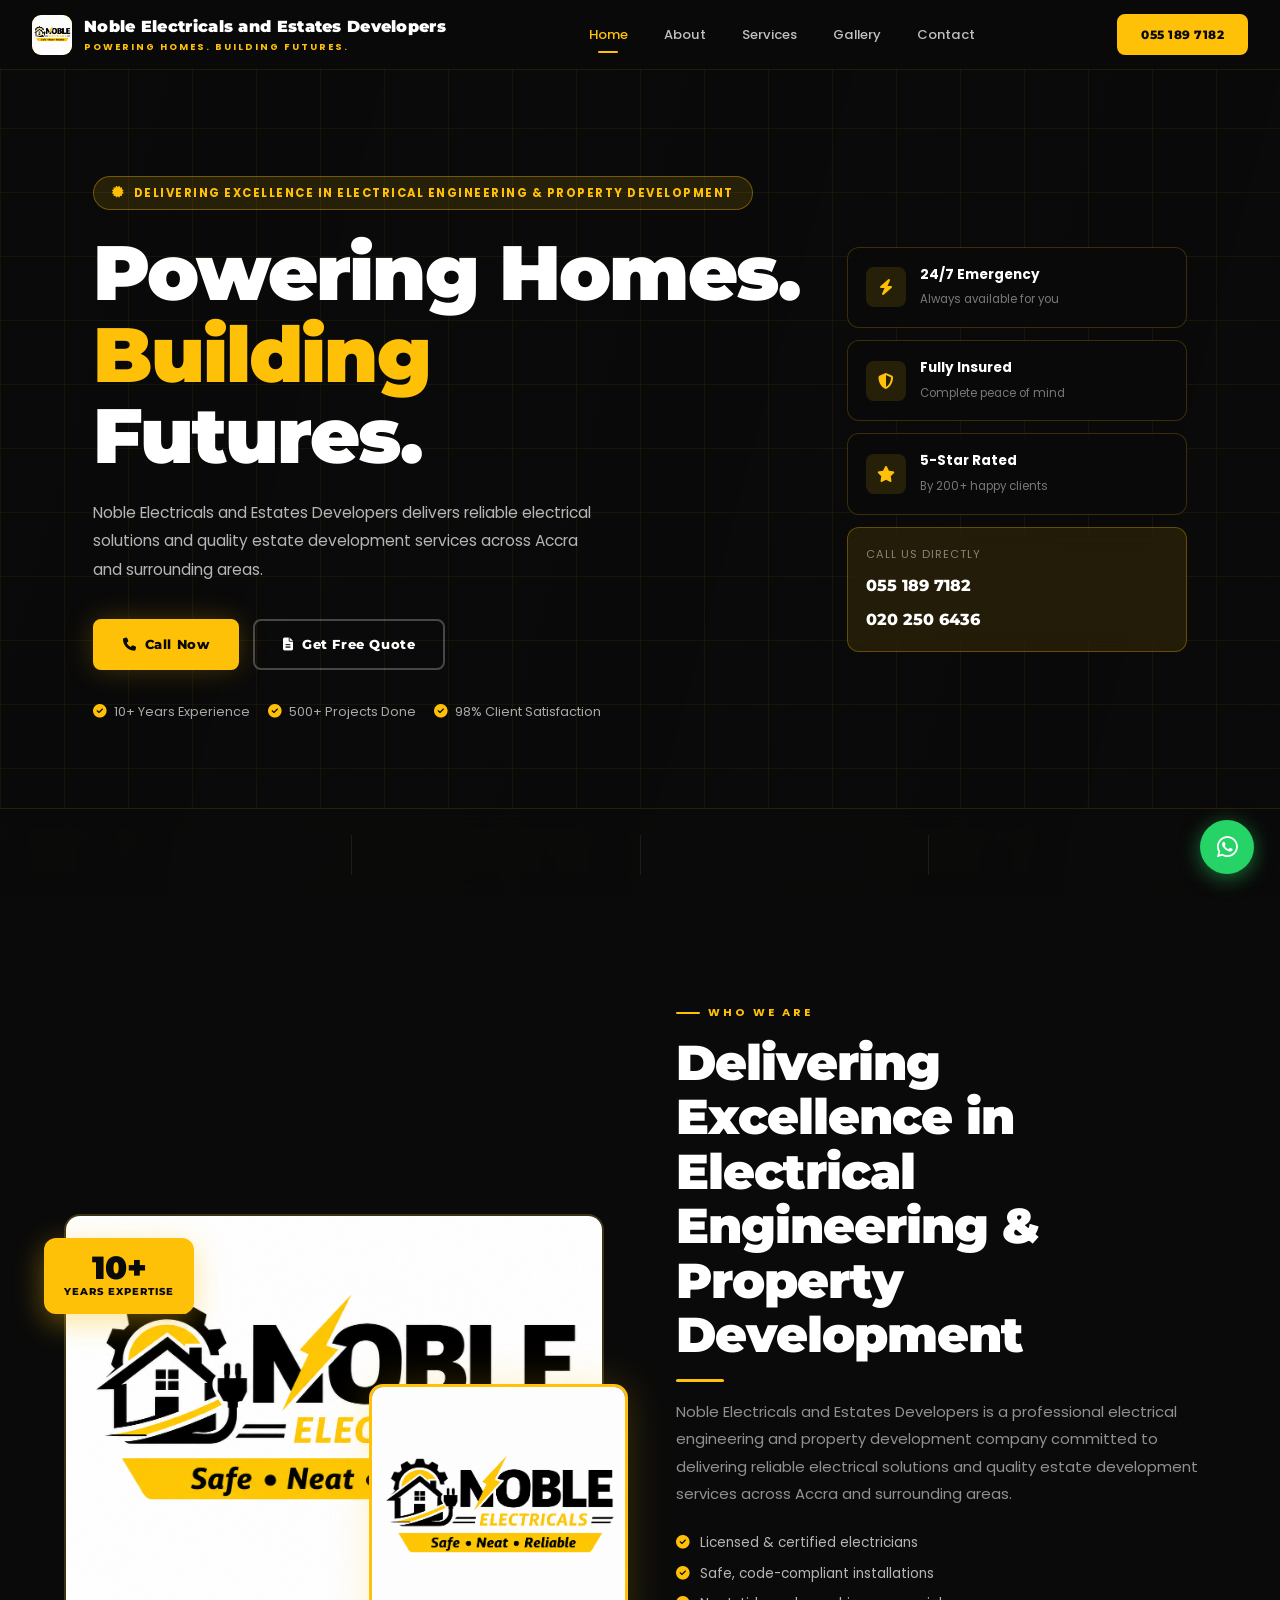
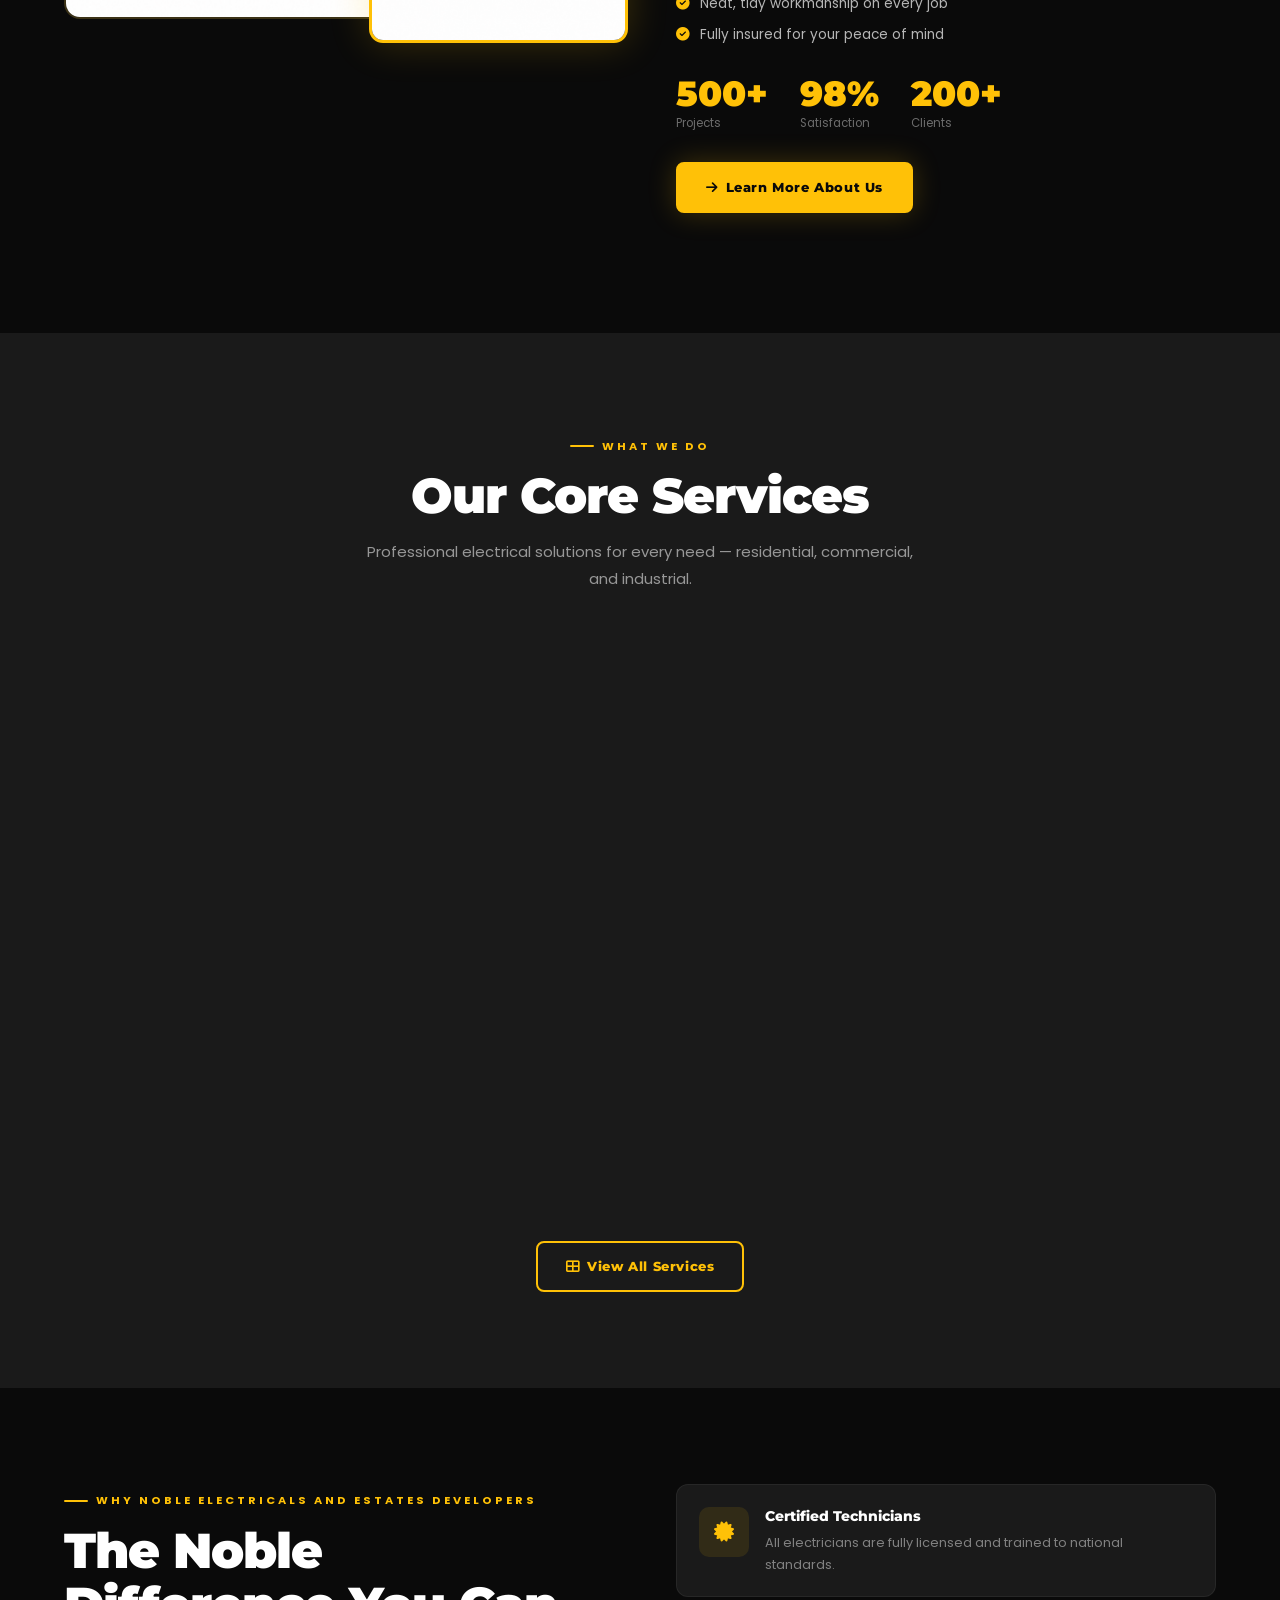
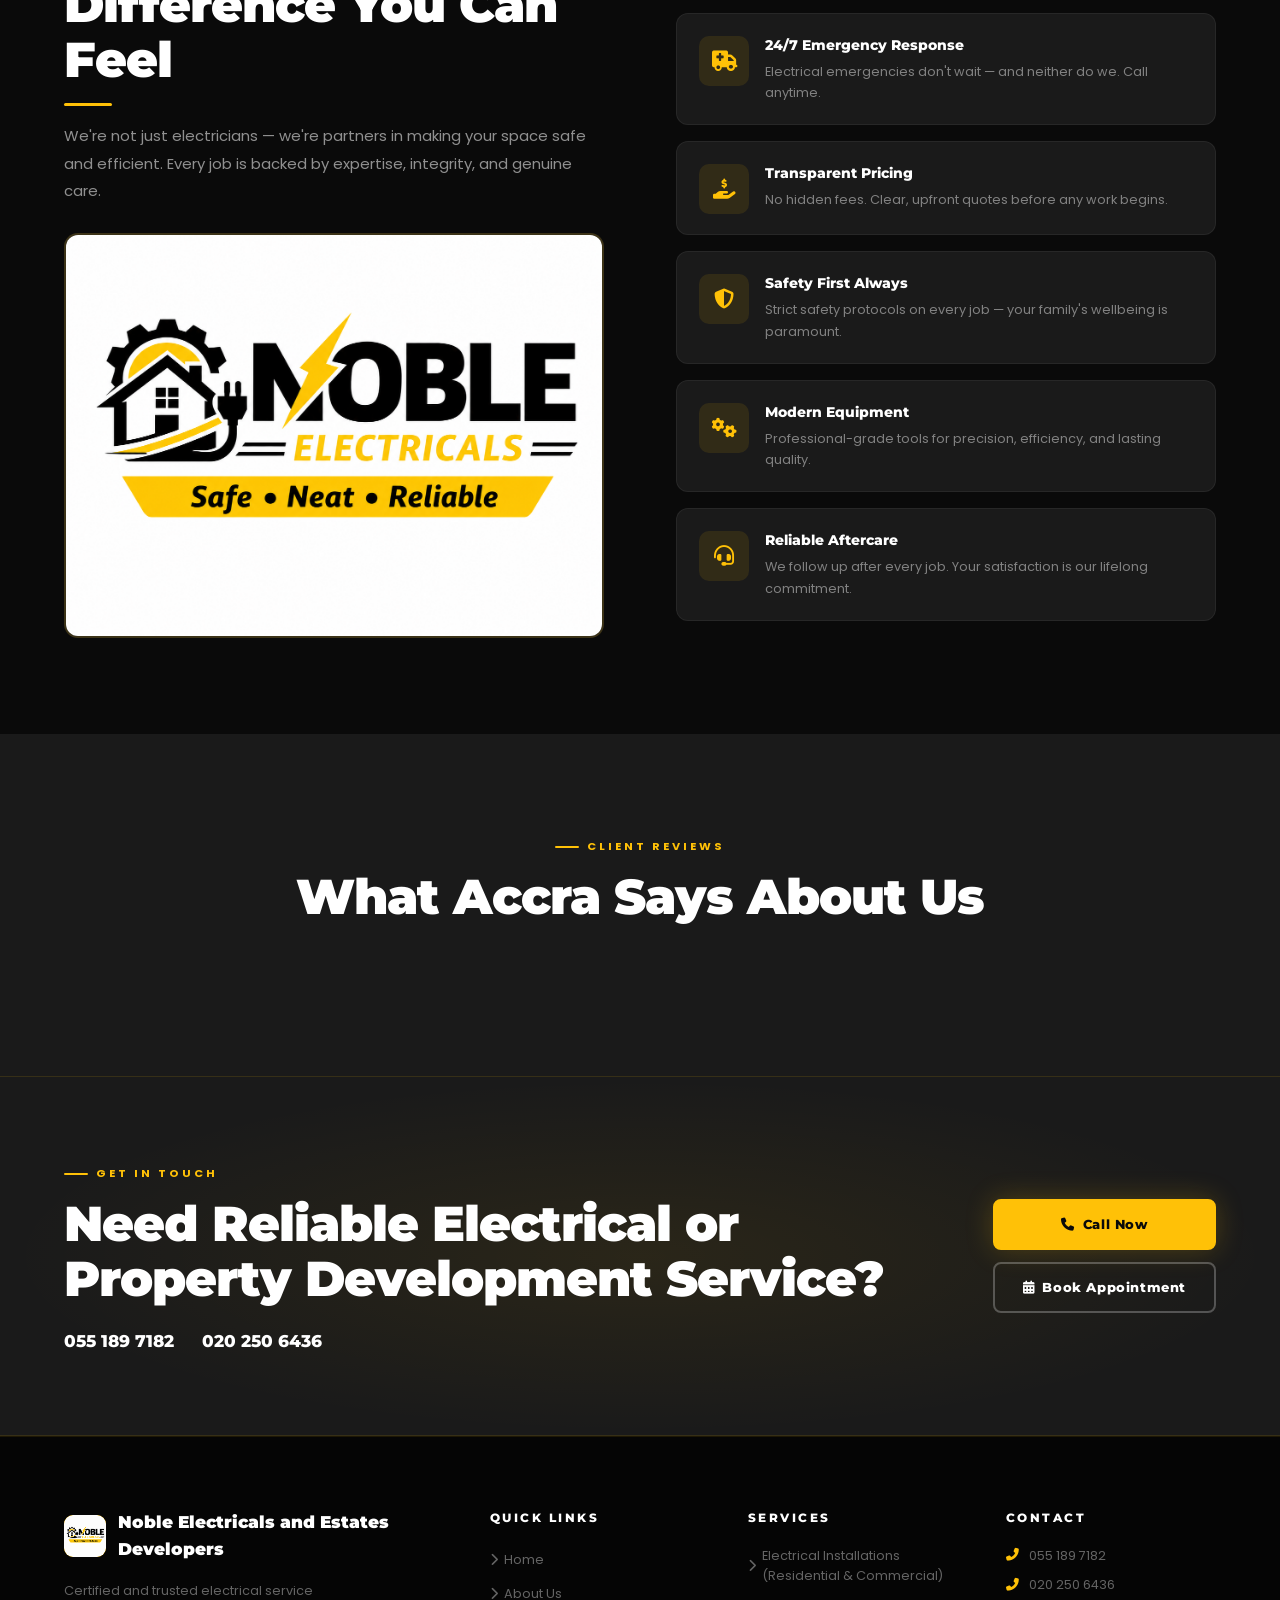
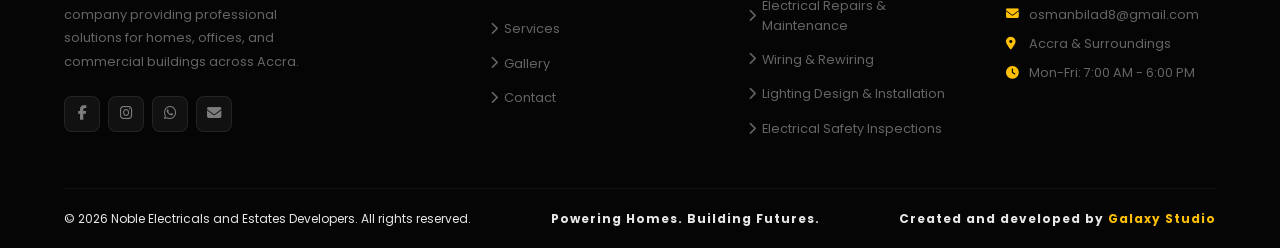
<file: index.html>
<!DOCTYPE html>
<html lang="en">
<head>
<meta charset="UTF-8">
<meta name="viewport" content="width=device-width, initial-scale=1.0, viewport-fit=cover">
<meta http-equiv="Cache-Control" content="no-cache, no-store, must-revalidate">
<meta http-equiv="Pragma" content="no-cache">
<meta http-equiv="Expires" content="0">
<meta name="description" content="Noble Electricals and Estates Developers delivers reliable electrical solutions and quality estate development services across Accra and surrounding areas.">
<title>Noble Electricals and Estates Developers - Powering Homes. Building Futures.</title>
<link rel="icon" href="logo.png?v=20260514-2">
<link rel="stylesheet" href="css/global.css?v=20260514-2">
<link rel="stylesheet" href="css/nav-footer.css?v=20260514-2">
<link rel="stylesheet" href="https://cdnjs.cloudflare.com/ajax/libs/font-awesome/6.5.0/css/all.min.css">
<style>
/* ── HOME PAGE STYLES ── */

/* HERO */
#hero {
  position:relative;
  min-height:100vh;
  display:flex; flex-direction:column;
  overflow:hidden;
}
.hero-bg {
  position:absolute; inset:0; z-index:0;
  background-image:url('https://images.unsplash.com/photo-1621905251189-08b45d6a269e?w=1920&q=85&auto=format');
  background-size:cover; background-position:center;
  will-change:transform;
  animation:hzoom 18s ease-in-out infinite alternate;
}
@keyframes hzoom{ from{transform:scale(1)} to{transform:scale(1.06)} }
.hero-overlay {
  position:absolute; inset:0; z-index:1;
  background:linear-gradient(
    105deg,
    rgba(10,10,10,0.88) 0%,
    rgba(10,10,10,0.75) 45%,
    rgba(10,10,10,0.55) 100%
  );
}
/* circuit SVG overlay */
.hero-circuit {
  position:absolute; inset:0; z-index:2; pointer-events:none; opacity:.07;
  background-image:
    linear-gradient(rgba(255,193,7,.8) 1px, transparent 1px),
    linear-gradient(90deg, rgba(255,193,7,.8) 1px, transparent 1px);
  background-size:64px 64px;
}

.hero-main {
  position:relative; z-index:3; flex:1;
  display:flex; align-items:center;
  padding:calc(var(--nav-h) + 60px) 0 40px;
}
.hero-main .container {
  display:grid;
  grid-template-columns:1fr 340px;
  gap:48px; align-items:center;
}

.hero-badge {
  display:inline-flex; align-items:center; gap:8px;
  background:rgba(255,193,7,.12); border:1px solid rgba(255,193,7,.35);
  padding:7px 18px; border-radius:100px; margin-bottom:22px;
  font-size:.72rem; font-weight:700; color:var(--yellow); letter-spacing:1.5px; text-transform:uppercase;
}
.hero-h1 {
  font-family:'Montserrat',sans-serif;
  font-size:clamp(2.8rem, 6vw, 5rem);
  font-weight:900; line-height:1.06; letter-spacing:-2px; margin-bottom:22px;
}
.hero-h1 span { color:var(--yellow); }
.hero-sub { color:rgba(255,255,255,.7); font-size:.97rem; line-height:1.85; max-width:500px; margin-bottom:34px; }
.hero-btns { display:flex; gap:14px; flex-wrap:wrap; margin-bottom:32px; }
.hero-trust { display:flex; flex-wrap:wrap; gap:18px; }
.trust-item { display:flex; align-items:center; gap:7px; font-size:.8rem; color:rgba(255,255,255,.65); }
.trust-item i { color:var(--yellow); font-size:.85rem; }

/* cards column */
.hero-cards { display:flex; flex-direction:column; gap:12px; }
.h-card {
  background:rgba(10,10,10,.75); border:1px solid rgba(255,193,7,.2);
  border-radius:12px; padding:16px 18px; backdrop-filter:blur(12px);
  display:flex; align-items:center; gap:14px;
  transition:.3s;
}
.h-card:hover { border-color:var(--yellow); background:rgba(10,10,10,.9); }
.h-card .ci { width:40px; height:40px; background:rgba(255,193,7,.12); border-radius:8px; display:flex; align-items:center; justify-content:center; color:var(--yellow); font-size:1rem; flex-shrink:0; }
.h-card strong { display:block; font-size:.85rem; font-weight:700; }
.h-card span { font-size:.72rem; color:rgba(255,255,255,.45); }
.h-phone {
  background:rgba(255,193,7,.1); border:1px solid rgba(255,193,7,.3);
  border-radius:12px; padding:18px; backdrop-filter:blur(12px);
}
.h-phone p { font-size:.7rem; color:rgba(255,255,255,.45); letter-spacing:1px; text-transform:uppercase; margin-bottom:10px; }
.h-phone a { display:flex; align-items:center; gap:9px; color:var(--white); font-family:'Montserrat',sans-serif; font-size:1rem; font-weight:800; margin-bottom:8px; transition:.25s; }
.h-phone a:hover { color:var(--yellow); }
.h-phone a:last-child { margin-bottom:0; }
.h-phone i { color:var(--yellow); }

/* Feature bar */
.hero-bar {
  position:relative; z-index:3;
  background:rgba(10,10,10,.9); backdrop-filter:blur(12px);
  border-top:1px solid rgba(255,193,7,.12);
}
.bar-grid {
  display:grid; grid-template-columns:1fr 1px 1fr 1px 1fr 1px 1fr;
  align-items:center; padding:22px 0;
}
.bar-sep { width:1px; height:40px; background:rgba(255,255,255,.08); justify-self:center; }
.bar-item { display:flex; align-items:center; gap:14px; padding:0 20px; }
.bar-icon { width:42px; height:42px; border-radius:9px; background:rgba(255,193,7,.1); display:flex; align-items:center; justify-content:center; color:var(--yellow); font-size:1rem; flex-shrink:0; }
.bar-text strong { display:block; font-size:.83rem; font-weight:700; }
.bar-text span { font-size:.72rem; color:rgba(255,255,255,.45); }

/* ABOUT */
.home-about { padding:96px 0; background:var(--black); }
.about-grid { display:grid; grid-template-columns:1fr 1fr; gap:72px; align-items:center; }
.about-media { position:relative; }
.ab-main { border-radius:16px; overflow:hidden; aspect-ratio:4/3; border:2px solid rgba(255,193,7,.15); background:var(--dark); }
.ab-main img { width:100%; height:100%; object-fit:cover; }
.ab-sub { position:absolute; bottom:-24px; right:-24px; width:48%; aspect-ratio:1; border-radius:14px; overflow:hidden; border:3px solid var(--yellow); box-shadow:0 0 40px rgba(255,193,7,.2); background:var(--dark); }
.ab-sub img { width:100%; height:100%; object-fit:cover; }
.ab-badge {
  position:absolute; top:24px; left:-20px;
  background:var(--yellow); color:var(--black);
  border-radius:12px; padding:14px 20px; text-align:center;
  font-family:'Montserrat',sans-serif; box-shadow:0 8px 30px rgba(255,193,7,.4);
}
.ab-badge .num { font-size:2rem; font-weight:900; line-height:1; }
.ab-badge .lbl { font-size:.6rem; font-weight:800; letter-spacing:1px; }
.about-text { padding-bottom:24px; }
.ha-checks { display:flex; flex-direction:column; gap:9px; margin:24px 0 30px; }
.ha-check { display:flex; align-items:center; gap:10px; font-size:.85rem; color:rgba(255,255,255,.7); }
.ha-check i { color:var(--yellow); font-size:.85rem; }
.ha-stats { display:flex; gap:32px; margin-bottom:30px; }
.ha-stat .num { font-family:'Montserrat',sans-serif; font-size:2.2rem; font-weight:900; color:var(--yellow); line-height:1; }
.ha-stat .lbl { font-size:.72rem; color:rgba(255,255,255,.4); margin-top:3px; }

/* SERVICES */
.services-home { padding:96px 0; background:var(--dark); }
.sec-center { text-align:center; margin-bottom:56px; }
.sec-center .sec-p { margin:14px auto 0; }
.svc-grid { display:grid; grid-template-columns:repeat(3,1fr); gap:20px; }
.svc-card {
  background:var(--black); border:1px solid rgba(255,255,255,.06);
  border-radius:var(--radius); padding:30px 26px;
  display:block; transition:all .3s; position:relative; overflow:hidden;
  color:inherit;
}
.svc-card::before {
  content:''; position:absolute; inset:0;
  background:radial-gradient(ellipse at bottom left, rgba(255,193,7,.07),transparent 65%);
  opacity:0; transition:.3s;
}
.svc-card:hover { border-color:rgba(255,193,7,.4); transform:translateY(-6px); box-shadow:0 20px 60px rgba(255,193,7,.12); }
.svc-card:hover::before { opacity:1; }
.svc-card .icon-box { margin-bottom:18px; }
.svc-card:hover .icon-box { background:rgba(255,193,7,.2); box-shadow:0 0 18px rgba(255,193,7,.2); }
.svc-card h3 { font-family:'Montserrat',sans-serif; font-size:.98rem; font-weight:800; margin-bottom:10px; }
.svc-card p { color:rgba(255,255,255,.5); font-size:.82rem; line-height:1.75; margin-bottom:18px; }
.svc-arrow { color:var(--yellow); font-size:.8rem; display:flex; align-items:center; gap:6px; font-weight:600; transition:.25s; }
.svc-card:hover .svc-arrow { gap:10px; }

/* WHY */
.why-home { padding:96px 0; background:var(--black); }
.why-layout { display:grid; grid-template-columns:1fr 1fr; gap:72px; align-items:start; }
.why-left img { width:100%; border-radius:var(--radius); margin-top:28px; aspect-ratio:4/3; object-fit:cover; border:2px solid rgba(255,193,7,.15); background:var(--dark); }
.why-right { display:flex; flex-direction:column; gap:16px; }
.why-item {
  background:var(--dark); border:1px solid rgba(255,255,255,.06);
  border-radius:12px; padding:20px 22px;
  display:flex; align-items:flex-start; gap:16px; transition:.28s;
}
.why-item:hover { border-color:rgba(255,193,7,.3); background:var(--dark2); }
.why-item .icon-box { flex-shrink:0; margin-top:2px; }
.why-item h4 { font-family:'Montserrat',sans-serif; font-size:.9rem; font-weight:800; margin-bottom:4px; }
.why-item p { color:rgba(255,255,255,.45); font-size:.8rem; line-height:1.7; }

/* TESTIMONIALS */
.testi-home { padding:96px 0; background:var(--dark); }
.testi-grid { display:grid; grid-template-columns:repeat(3,1fr); gap:20px; }
.testi-card { background:var(--black); border:1px solid rgba(255,255,255,.07); border-radius:var(--radius); padding:28px; }
.testi-card .stars { margin-bottom:12px; }
.testi-card p { color:rgba(255,255,255,.6); font-size:.85rem; line-height:1.8; margin-bottom:20px; font-style:italic; }
.testi-author { display:flex; align-items:center; gap:11px; }
.t-avatar { width:42px; height:42px; border-radius:50%; background:rgba(255,193,7,.12); display:flex; align-items:center; justify-content:center; color:var(--yellow); flex-shrink:0; }
.testi-author strong { display:block; font-size:.83rem; font-weight:700; }
.testi-author span { font-size:.72rem; color:rgba(255,255,255,.35); }

/* CTA BAND */
.cta-band { position:relative; overflow:hidden; padding:80px 0; background:var(--dark); border-top:1px solid rgba(255,193,7,.12); border-bottom:1px solid rgba(255,193,7,.12); }
.cta-band-bg { position:absolute; inset:0; background:radial-gradient(ellipse at center, rgba(255,193,7,.07),transparent 70%); pointer-events:none; }
.cta-inner { position:relative; display:grid; grid-template-columns:1fr auto; gap:48px; align-items:center; }
.cta-phones { display:flex; gap:28px; flex-wrap:wrap; margin-top:22px; }
.phone-link { display:flex; align-items:center; gap:9px; color:var(--white); font-family:'Montserrat',sans-serif; font-size:1.05rem; font-weight:800; transition:.25s; }
.phone-link i { color:var(--yellow); }
.phone-link:hover { color:var(--yellow); }
.cta-actions { display:flex; flex-direction:column; gap:12px; }

/* ── RESPONSIVE ── */
@media(max-width:1024px){
  .hero-main .container { grid-template-columns:1fr; }
  .hero-cards { display:none; }
  .about-grid, .why-layout { grid-template-columns:1fr; gap:48px; }
  .ab-sub { display:none; }
  .svc-grid { grid-template-columns:repeat(2,1fr); }
  .testi-grid { grid-template-columns:1fr; }
  .cta-inner { grid-template-columns:1fr; }
  .cta-actions { flex-direction:row; flex-wrap:wrap; }
}
@media(max-width:768px){
  .hero-h1 { font-size:clamp(2.2rem, 8vw, 3.2rem); letter-spacing:-1px; }
  .bar-grid { grid-template-columns:1fr 1fr; gap:0; }
  .bar-sep { display:none; }
  .bar-item { padding:14px 16px; }
  .svc-grid { grid-template-columns:1fr; }
  .hero-trust { flex-direction:column; gap:10px; }
  .ha-stats { gap:20px; }
  .ha-stat .num { font-size:1.8rem; }
}
@media(max-width:480px){
  .hero-h1 { font-size:2.1rem; letter-spacing:-.5px; }
  .hero-btns { flex-direction:column; }
  .hero-btns .btn { justify-content:center; }
  .cta-actions { flex-direction:column; }
  .cta-phones { flex-direction:column; gap:14px; }
}
</style>
</head>
<body>

<div id="nav-mount"></div>

<!-- HERO -->
<section id="hero">
  <div class="hero-bg" id="heroBg"></div>
  <div class="hero-overlay"></div>
  <div class="hero-circuit"></div>

  <div class="hero-main">
    <div class="container">
      <div class="reveal-l">
        <div class="hero-badge"><i class="fas fa-certificate"></i> Delivering Excellence in Electrical Engineering & Property Development</div>
        <h1 class="hero-h1" id="heroHeadline">Powering Homes.<br><span>Building</span><br>Futures.</h1>
        <p class="hero-sub" id="heroSubtext">Noble Electricals and Estates Developers delivers reliable electrical solutions and quality estate development services across Accra and surrounding areas.</p>
        <div class="hero-btns">
          <a href="tel:0551897182" class="btn btn-yellow"><i class="fas fa-phone"></i> Call Now</a>
          <a href="pages/contact.html" class="btn btn-outline-w"><i class="fas fa-file-alt"></i> Get Free Quote</a>
        </div>
        <div class="hero-trust">
          <div class="trust-item"><i class="fas fa-check-circle"></i><span>10+ Years Experience</span></div>
          <div class="trust-item"><i class="fas fa-check-circle"></i><span>500+ Projects Done</span></div>
          <div class="trust-item"><i class="fas fa-check-circle"></i><span>98% Client Satisfaction</span></div>
        </div>
      </div>
      <div class="hero-cards reveal-r">
        <div class="h-card">
          <div class="ci"><i class="fas fa-bolt"></i></div>
          <div><strong>24/7 Emergency</strong><span>Always available for you</span></div>
        </div>
        <div class="h-card">
          <div class="ci"><i class="fas fa-shield-alt"></i></div>
          <div><strong>Fully Insured</strong><span>Complete peace of mind</span></div>
        </div>
        <div class="h-card">
          <div class="ci"><i class="fas fa-star"></i></div>
          <div><strong>5-Star Rated</strong><span>By 200+ happy clients</span></div>
        </div>
        <div class="h-phone">
          <p>Call Us Directly</p>
          <a href="tel:0551897182"><i class="fas fa-phone-alt"></i> 055 189 7182</a>
          <a href="tel:0202506436"><i class="fas fa-phone-alt"></i> 020 250 6436</a>
        </div>
      </div>
    </div>
  </div>

  <div class="hero-bar">
    <div class="container">
      <div class="bar-grid">
        <div class="bar-item reveal">
          <div class="bar-icon"><i class="fas fa-bolt"></i></div>
          <div class="bar-text"><strong>Fast Response</strong><span>Arrive promptly</span></div>
        </div>
        <div class="bar-sep"></div>
        <div class="bar-item reveal" style="transition-delay:.08s">
          <div class="bar-icon"><i class="fas fa-user-tie"></i></div>
          <div class="bar-text"><strong>Expert Technicians</strong><span>Certified professionals</span></div>
        </div>
        <div class="bar-sep"></div>
        <div class="bar-item reveal" style="transition-delay:.16s">
          <div class="bar-icon"><i class="fas fa-tag"></i></div>
          <div class="bar-text"><strong>Affordable Rates</strong><span>Fair transparent pricing</span></div>
        </div>
        <div class="bar-sep"></div>
        <div class="bar-item reveal" style="transition-delay:.24s">
          <div class="bar-icon"><i class="fas fa-award"></i></div>
          <div class="bar-text"><strong>Quality Guarantee</strong><span>All work guaranteed</span></div>
        </div>
      </div>
    </div>
  </div>
</section>

<!-- ABOUT SNAPSHOT -->
<section class="home-about">
  <div class="container">
    <div class="about-grid">
      <div class="about-media reveal-l">
        <div class="ab-main">
          <img id="homeAboutMainImage" src="logo.png" alt="Noble Electricals logo" loading="lazy" onerror="handleImageFallback(this)">
        </div>
        <div class="ab-sub">
          <img id="homeAboutAccentImage" src="logo.png" alt="Noble Electricals logo" loading="lazy" onerror="handleImageFallback(this)">
        </div>
        <div class="ab-badge">
          <div class="num" id="aboutYears">10+</div>
          <div class="lbl">YEARS EXPERTISE</div>
        </div>
      </div>
      <div class="about-text reveal-r">
        <div class="tag-line">Who We Are</div>
        <h2 class="sec-h2" id="aboutTitle">Delivering Excellence in Electrical Engineering & Property Development</h2>
        <div class="divider"></div>
        <p class="sec-p" id="aboutText">Noble Electricals and Estates Developers is a professional electrical engineering and property development company committed to delivering reliable electrical solutions and quality estate development services across Accra and surrounding areas.</p>
        <div class="ha-checks">
          <div class="ha-check"><i class="fas fa-check-circle"></i> Licensed & certified electricians</div>
          <div class="ha-check"><i class="fas fa-check-circle"></i> Safe, code-compliant installations</div>
          <div class="ha-check"><i class="fas fa-check-circle"></i> Neat, tidy workmanship on every job</div>
          <div class="ha-check"><i class="fas fa-check-circle"></i> Fully insured for your peace of mind</div>
        </div>
        <div class="ha-stats">
          <div class="ha-stat"><div class="num" id="aboutStat1">500+</div><div class="lbl" id="aboutStat1Label">Projects</div></div>
          <div class="ha-stat"><div class="num" id="aboutSatisfaction">98%</div><div class="lbl">Satisfaction</div></div>
          <div class="ha-stat"><div class="num" id="aboutClients">200+</div><div class="lbl">Clients</div></div>
        </div>
        <a href="pages/about.html" class="btn btn-yellow"><i class="fas fa-arrow-right"></i> Learn More About Us</a>
      </div>
    </div>
  </div>
</section>

<!-- SERVICES PREVIEW -->
<section class="services-home">
  <div class="container">
    <div class="sec-center reveal">
      <div class="tag-line" style="justify-content:center">What We Do</div>
      <h2 class="sec-h2">Our Core Services</h2>
      <p class="sec-p">Professional electrical solutions for every need — residential, commercial, and industrial.</p>
    </div>
    <div class="svc-grid" id="homeServicesGrid"></div>
    <div style="text-align:center;margin-top:48px" class="reveal">
      <a href="pages/services.html" class="btn btn-outline-y"><i class="fas fa-th-large"></i> View All Services</a>
    </div>
  </div>
</section>

<!-- WHY CHOOSE US -->
<section class="why-home">
  <div class="container">
    <div class="why-layout">
      <div class="why-left reveal-l">
        <div class="tag-line">Why Noble Electricals and Estates Developers</div>
        <h2 class="sec-h2">The Noble Difference You Can Feel</h2>
        <div class="divider"></div>
        <p class="sec-p">We're not just electricians — we're partners in making your space safe and efficient. Every job is backed by expertise, integrity, and genuine care.</p>
        <img id="homeWhyImage" src="logo.png" alt="Noble Electricals logo" loading="lazy" onerror="handleImageFallback(this)">
      </div>
      <div class="why-right">
        <div class="why-item reveal" style="transition-delay:.05s">
          <div class="icon-box"><i class="fas fa-certificate"></i></div>
          <div><h4>Certified Technicians</h4><p>All electricians are fully licensed and trained to national standards.</p></div>
        </div>
        <div class="why-item reveal" style="transition-delay:.1s">
          <div class="icon-box"><i class="fas fa-ambulance"></i></div>
          <div><h4>24/7 Emergency Response</h4><p>Electrical emergencies don't wait — and neither do we. Call anytime.</p></div>
        </div>
        <div class="why-item reveal" style="transition-delay:.15s">
          <div class="icon-box"><i class="fas fa-hand-holding-usd"></i></div>
          <div><h4>Transparent Pricing</h4><p>No hidden fees. Clear, upfront quotes before any work begins.</p></div>
        </div>
        <div class="why-item reveal" style="transition-delay:.2s">
          <div class="icon-box"><i class="fas fa-shield-alt"></i></div>
          <div><h4>Safety First Always</h4><p>Strict safety protocols on every job — your family's wellbeing is paramount.</p></div>
        </div>
        <div class="why-item reveal" style="transition-delay:.25s">
          <div class="icon-box"><i class="fas fa-cogs"></i></div>
          <div><h4>Modern Equipment</h4><p>Professional-grade tools for precision, efficiency, and lasting quality.</p></div>
        </div>
        <div class="why-item reveal" style="transition-delay:.3s">
          <div class="icon-box"><i class="fas fa-headset"></i></div>
          <div><h4>Reliable Aftercare</h4><p>We follow up after every job. Your satisfaction is our lifelong commitment.</p></div>
        </div>
      </div>
    </div>
  </div>
</section>

<!-- TESTIMONIALS -->
<section class="testi-home">
  <div class="container">
    <div class="sec-center reveal">
      <div class="tag-line" style="justify-content:center">Client Reviews</div>
      <h2 class="sec-h2">What Accra Says About Us</h2>
    </div>
    <div class="testi-grid" id="homeTestimonialsGrid"></div>
  </div>
</section>

<!-- CTA BAND -->
<section class="cta-band">
  <div class="cta-band-bg"></div>
  <div class="container">
    <div class="cta-inner reveal">
      <div class="cta-text">
        <div class="tag-line">Get In Touch</div>
        <h2 class="sec-h2">Need Reliable Electrical or<br>Property Development Service?</h2>
        <div class="cta-phones">
          <a href="tel:0551897182" class="phone-link"><i class="fas fa-phone-alt"></i> 055 189 7182</a>
          <a href="tel:0202506436" class="phone-link"><i class="fas fa-phone-alt"></i> 020 250 6436</a>
        </div>
      </div>
      <div class="cta-actions">
        <a href="tel:0551897182" class="btn btn-yellow" style="justify-content:center"><i class="fas fa-phone"></i> Call Now</a>
        <a href="pages/contact.html" class="btn btn-outline-w" style="justify-content:center"><i class="fas fa-calendar-alt"></i> Book Appointment</a>
      </div>
    </div>
  </div>
</section>

<div id="footer-mount"></div>
<div class="toast"></div>

<script src="js/shared.js?v=20260514-2"></script>
<script>
document.addEventListener('DOMContentLoaded', async () => {
  await initShared('Home');
  renderHomeServices('#homeServicesGrid');
  renderHomeTestimonials('#homeTestimonialsGrid');
  initReveal();
  initCounters();
});
</script>
</body>
</html>
</file>
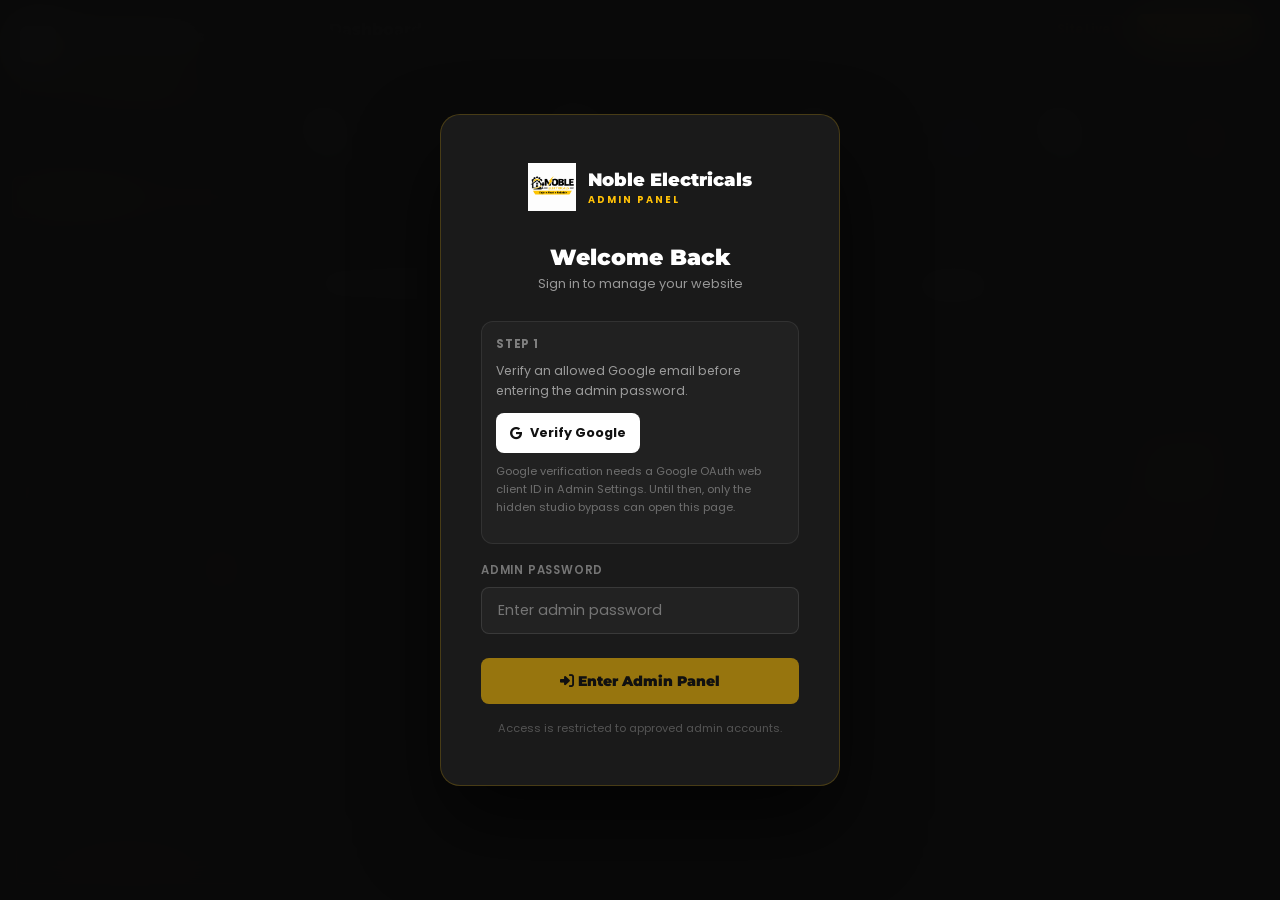
<file: admin/index.html>
<!DOCTYPE html>
<html lang="en">
<head>
<meta charset="UTF-8">
<meta name="viewport" content="width=device-width, initial-scale=1.0">
<meta http-equiv="Cache-Control" content="no-cache, no-store, must-revalidate">
<meta http-equiv="Pragma" content="no-cache">
<meta http-equiv="Expires" content="0">
<title>Admin Panel — Noble Electricals</title>
<link rel="icon" href="../logo.png?v=20260514-2">
<link rel="stylesheet" href="https://cdnjs.cloudflare.com/ajax/libs/font-awesome/6.5.0/css/all.min.css">
<link href="https://fonts.googleapis.com/css2?family=Montserrat:wght@500;600;700;800;900&family=Poppins:wght@300;400;500;600&display=swap" rel="stylesheet">
<style>
:root {
  --black:#0A0A0A; --dark:#1A1A1A; --dark2:#222; --dark3:#2a2a2a;
  --yellow:#FFC107; --yellow-dk:#E6AC00; --white:#FFFFFF;
  --text-dim:rgba(255,255,255,.55); --text-dimmer:rgba(255,255,255,.3);
  --glass-bdr:rgba(255,193,7,.15); --radius:12px; --sidebar-w:260px;
  --success:#27ae60; --danger:#e74c3c; --info:#3498db;
}
*,*::before,*::after{margin:0;padding:0;box-sizing:border-box;}
html{font-size:16px;}
body{font-family:'Poppins',sans-serif;background:var(--black);color:var(--white);display:flex;min-height:100vh;overflow-x:hidden;}
a{text-decoration:none;color:inherit;}
input,select,textarea,button{font-family:inherit;outline:none;}

/* ── LOGIN SCREEN ── */
#loginScreen{
  position:fixed;inset:0;z-index:9999;
  background:rgba(10,10,10,.98);backdrop-filter:blur(20px);
  display:flex;align-items:center;justify-content:center;
}
.login-box{
  background:var(--dark);border:1px solid rgba(255,193,7,.2);
  border-radius:20px;padding:48px 40px;width:min(100%,400px);
  box-shadow:0 40px 80px rgba(0,0,0,.6);
}
.login-logo{display:flex;align-items:center;justify-content:center;gap:12px;margin-bottom:32px;}
.login-logo .icon{width:48px;height:48px;background:var(--yellow);border-radius:10px;display:flex;align-items:center;justify-content:center;font-size:1.4rem;color:var(--black);}
.login-logo strong{font-family:'Montserrat',sans-serif;font-size:1.1rem;font-weight:900;}
.login-title{text-align:center;margin-bottom:28px;}
.login-title h2{font-family:'Montserrat',sans-serif;font-size:1.4rem;font-weight:900;margin-bottom:4px;}
.login-title p{font-size:.8rem;color:var(--text-dim);}
.lg{margin-bottom:16px;}
.lg label{display:block;font-size:.72rem;font-weight:600;color:rgba(255,255,255,.4);letter-spacing:.8px;text-transform:uppercase;margin-bottom:8px;}
.lg input{width:100%;background:rgba(255,255,255,.04);border:1px solid rgba(255,255,255,.1);border-radius:8px;padding:12px 16px;color:var(--white);font-size:.9rem;transition:.25s;}
.lg input:focus{border-color:var(--yellow);box-shadow:0 0 0 3px rgba(255,193,7,.08);}
.login-btn{width:100%;background:var(--yellow);color:var(--black);border:none;border-radius:8px;padding:14px;font-family:'Montserrat',sans-serif;font-weight:900;font-size:.9rem;cursor:pointer;transition:.3s;margin-top:8px;}
.login-btn:hover{background:var(--yellow-dk);}
.login-error{color:#e74c3c;font-size:.78rem;text-align:center;margin-top:10px;display:none;}
.login-hint{font-size:.7rem;color:rgba(255,255,255,.25);text-align:center;margin-top:16px;}
.verify-box{margin-bottom:18px;padding:14px;border:1px solid rgba(255,255,255,.08);border-radius:12px;background:rgba(255,255,255,.03);}
.verify-row{display:flex;align-items:center;justify-content:space-between;gap:12px;flex-wrap:wrap;}
.verify-status{font-size:.78rem;color:var(--text-dim);line-height:1.6;}
.google-btn{background:#fff;color:#111;border:none;border-radius:8px;padding:11px 14px;font-size:.8rem;font-weight:700;cursor:pointer;display:inline-flex;align-items:center;gap:8px;}
.google-btn:hover{opacity:.94;}
.google-btn[disabled],.login-btn[disabled]{opacity:.55;cursor:not-allowed;}
.verify-note{font-size:.7rem;color:rgba(255,255,255,.35);margin-top:10px;line-height:1.6;}
.verified-pill{display:inline-flex;align-items:center;gap:6px;background:rgba(39,174,96,.12);border:1px solid rgba(39,174,96,.25);color:#7ee2a6;padding:6px 10px;border-radius:999px;font-size:.68rem;font-weight:700;}
.allowed-email-list{display:flex;flex-direction:column;gap:10px;}
.allowed-email-item{display:flex;align-items:center;justify-content:space-between;gap:10px;padding:12px 14px;background:rgba(255,255,255,.03);border:1px solid rgba(255,255,255,.07);border-radius:10px;}
.allowed-email-item strong{font-size:.82rem;}
.allowed-email-item span{font-size:.72rem;color:var(--text-dim);}

/* ── SIDEBAR ── */
#sidebar{
  width:var(--sidebar-w);min-height:100vh;
  background:var(--dark);border-right:1px solid rgba(255,255,255,.06);
  display:flex;flex-direction:column;
  position:fixed;top:0;left:0;z-index:500;
  transition:transform .3s ease;
}
#sidebar.hidden{transform:translateX(-100%);}
.sidebar-header{padding:24px 20px;border-bottom:1px solid rgba(255,255,255,.06);}
.sidebar-logo{display:flex;align-items:center;gap:10px;}
.sidebar-logo .icon{width:36px;height:36px;background:var(--yellow);border-radius:8px;display:flex;align-items:center;justify-content:center;font-size:1rem;color:var(--black);overflow:hidden;flex-shrink:0;}
.sidebar-logo .icon img{width:100%;height:100%;object-fit:cover;}
.sidebar-logo strong{font-family:'Montserrat',sans-serif;font-size:.92rem;font-weight:900;}
.sidebar-logo span{display:block;font-size:.58rem;color:var(--yellow);letter-spacing:1.5px;font-weight:700;}
.sidebar-badge{margin-top:12px;background:rgba(255,193,7,.1);border:1px solid rgba(255,193,7,.2);border-radius:6px;padding:5px 12px;font-size:.65rem;font-weight:700;color:var(--yellow);letter-spacing:1px;text-align:center;}

.sidebar-nav{flex:1;padding:16px 12px;overflow-y:auto;}
.nav-label{font-size:.6rem;font-weight:700;letter-spacing:2px;color:rgba(255,255,255,.25);text-transform:uppercase;padding:12px 8px 6px;}
.nav-item{
  display:flex;align-items:center;gap:10px;
  padding:10px 12px;border-radius:8px;cursor:pointer;
  color:rgba(255,255,255,.6);font-size:.83rem;font-weight:500;
  transition:.22s;margin-bottom:2px;border:1px solid transparent;
}
.nav-item i{width:18px;text-align:center;font-size:.9rem;color:rgba(255,193,7,.5);}
.nav-item:hover{background:rgba(255,255,255,.05);color:var(--white);}
.nav-item.active{background:rgba(255,193,7,.1);border-color:rgba(255,193,7,.2);color:var(--white);}
.nav-item.active i{color:var(--yellow);}
.nav-item .badge{margin-left:auto;background:var(--yellow);color:var(--black);font-size:.6rem;font-weight:800;padding:2px 7px;border-radius:100px;}

.sidebar-footer{padding:16px;border-top:1px solid rgba(255,255,255,.06);}
.signout-btn{width:100%;background:rgba(231,76,60,.1);border:1px solid rgba(231,76,60,.2);color:#e74c3c;border-radius:8px;padding:10px;font-size:.8rem;font-weight:600;cursor:pointer;display:flex;align-items:center;justify-content:center;gap:8px;transition:.25s;}
.signout-btn:hover{background:rgba(231,76,60,.2);}

/* ── MAIN ── */
#main{margin-left:var(--sidebar-w);flex:1;display:flex;flex-direction:column;min-height:100vh;transition:margin .3s;}
#main.full{margin-left:0;}

/* TOP BAR */
.topbar{
  height:60px;background:rgba(10,10,10,.9);backdrop-filter:blur(16px);
  border-bottom:1px solid rgba(255,255,255,.06);
  padding:0 28px;display:flex;align-items:center;justify-content:space-between;
  position:sticky;top:0;z-index:400;
}
.topbar-left{display:flex;align-items:center;gap:14px;}
.sidebar-toggle{background:none;border:none;color:rgba(255,255,255,.6);font-size:1.1rem;cursor:pointer;padding:6px;transition:.25s;}
.sidebar-toggle:hover{color:var(--yellow);}
.page-title{font-family:'Montserrat',sans-serif;font-size:1rem;font-weight:800;}
.topbar-right{display:flex;align-items:center;gap:12px;}
.topbar-badge{background:rgba(255,193,7,.1);border:1px solid rgba(255,193,7,.2);color:var(--yellow);font-size:.72rem;font-weight:700;padding:5px 14px;border-radius:6px;}
.view-site-btn{background:var(--yellow);color:var(--black);border:none;border-radius:6px;padding:8px 18px;font-family:'Montserrat',sans-serif;font-weight:800;font-size:.75rem;cursor:pointer;display:flex;align-items:center;gap:7px;transition:.25s;}
.view-site-btn:hover{background:var(--yellow-dk);}

/* CONTENT AREA */
#content{padding:28px;flex:1;}
.panel{display:none;}
.panel.active{display:block;}

/* ── DASHBOARD ── */
.dash-grid{display:grid;grid-template-columns:repeat(4,1fr);gap:16px;margin-bottom:28px;}
.dash-card{background:var(--dark);border:1px solid rgba(255,255,255,.07);border-radius:var(--radius);padding:22px;transition:.25s;}
.dash-card:hover{border-color:rgba(255,193,7,.25);}
.dash-card .dc-top{display:flex;align-items:center;justify-content:space-between;margin-bottom:14px;}
.dash-card .dc-icon{width:44px;height:44px;border-radius:10px;display:flex;align-items:center;justify-content:center;font-size:1.1rem;}
.dash-card .dc-icon.y{background:rgba(255,193,7,.12);color:var(--yellow);}
.dash-card .dc-icon.g{background:rgba(39,174,96,.12);color:#27ae60;}
.dash-card .dc-icon.b{background:rgba(52,152,219,.12);color:#3498db;}
.dash-card .dc-icon.r{background:rgba(231,76,60,.12);color:#e74c3c;}
.dash-card .dc-num{font-family:'Montserrat',sans-serif;font-size:2rem;font-weight:900;line-height:1;}
.dash-card .dc-lbl{font-size:.75rem;color:var(--text-dim);margin-top:4px;}
.dash-card .dc-trend{font-size:.7rem;color:#27ae60;display:flex;align-items:center;gap:4px;}

.dash-two{display:grid;grid-template-columns:1.6fr 1fr;gap:16px;}
.block{background:var(--dark);border:1px solid rgba(255,255,255,.07);border-radius:var(--radius);padding:24px;}
.block-hd{display:flex;align-items:center;justify-content:space-between;margin-bottom:18px;}
.block-hd h3{font-family:'Montserrat',sans-serif;font-size:.9rem;font-weight:800;}
.block-hd a{font-size:.75rem;color:var(--yellow);}

.submission-row{display:flex;align-items:flex-start;gap:12px;padding:12px 0;border-bottom:1px solid rgba(255,255,255,.05);}
.submission-row:last-child{border:none;}
.sub-avatar{width:36px;height:36px;border-radius:50%;background:rgba(255,193,7,.1);display:flex;align-items:center;justify-content:center;color:var(--yellow);font-size:.9rem;flex-shrink:0;}
.sub-info strong{display:block;font-size:.82rem;font-weight:600;}
.sub-info span{font-size:.72rem;color:rgba(255,255,255,.35);}
.sub-tag{margin-left:auto;font-size:.65rem;background:rgba(255,193,7,.1);color:var(--yellow);padding:3px 10px;border-radius:100px;white-space:nowrap;}

.quick-stat{display:flex;align-items:center;justify-content:space-between;padding:11px 0;border-bottom:1px solid rgba(255,255,255,.05);}
.quick-stat:last-child{border:none;}
.quick-stat span{font-size:.8rem;color:var(--text-dim);}
.quick-stat strong{font-family:'Montserrat',sans-serif;font-size:.9rem;font-weight:800;color:var(--yellow);}

/* ── FORM SECTION ── */
.section-title{font-family:'Montserrat',sans-serif;font-size:1rem;font-weight:800;margin-bottom:20px;padding-bottom:10px;border-bottom:1px solid rgba(255,255,255,.07);display:flex;align-items:center;gap:9px;}
.section-title i{color:var(--yellow);}
.admin-form{background:var(--dark);border:1px solid rgba(255,255,255,.07);border-radius:var(--radius);padding:28px;}
.fg{margin-bottom:18px;}
.fg label{display:block;font-size:.72rem;font-weight:600;color:rgba(255,255,255,.4);letter-spacing:.8px;text-transform:uppercase;margin-bottom:8px;}
.fg input,.fg select,.fg textarea{width:100%;background:rgba(255,255,255,.04);border:1px solid rgba(255,255,255,.1);border-radius:8px;padding:11px 15px;color:var(--white);font-size:.87rem;transition:.25s;}
.fg input:focus,.fg select:focus,.fg textarea:focus{border-color:var(--yellow);box-shadow:0 0 0 3px rgba(255,193,7,.08);}
.fg select option{background:var(--dark2);}
.fg textarea{resize:vertical;min-height:100px;}
.fg input::placeholder,.fg textarea::placeholder{color:rgba(255,255,255,.2);}
.row-2{display:grid;grid-template-columns:1fr 1fr;gap:16px;}
.row-3{display:grid;grid-template-columns:1fr 1fr 1fr;gap:16px;}
.save-btn{background:var(--yellow);color:var(--black);border:none;border-radius:8px;padding:12px 28px;font-family:'Montserrat',sans-serif;font-weight:800;font-size:.82rem;cursor:pointer;display:inline-flex;align-items:center;gap:8px;transition:.28s;}
.save-btn:hover{background:var(--yellow-dk);transform:translateY(-1px);}
.save-btn.saving{opacity:.7;pointer-events:none;}
.cancel-btn{background:rgba(255,255,255,.06);color:rgba(255,255,255,.6);border:1px solid rgba(255,255,255,.1);border-radius:8px;padding:12px 22px;font-size:.82rem;cursor:pointer;margin-left:10px;transition:.25s;}
.cancel-btn:hover{background:rgba(255,255,255,.1);}
.btn-row{display:flex;gap:10px;flex-wrap:wrap;align-items:center;}
.danger-actions{display:flex;gap:10px;flex-wrap:wrap;}
.danger-btn{background:rgba(231,76,60,.1);border:1px solid rgba(231,76,60,.2);color:#e74c3c;border-radius:8px;padding:10px 20px;font-size:.8rem;cursor:pointer;transition:.25s;}
.danger-btn:hover{background:rgba(231,76,60,.18);}
.table-scroll{overflow-x:auto;border-radius:var(--radius);}
.table-scroll::-webkit-scrollbar{height:10px;}
.table-scroll::-webkit-scrollbar-thumb{background:rgba(255,193,7,.22);border-radius:999px;}
.inline-upload{padding:14px;margin:0;display:flex;align-items:center;gap:14px;border-radius:8px;}

/* ── LOGO UPLOAD ── */
.logo-upload-zone{border:2px dashed rgba(255,193,7,.3);border-radius:var(--radius);padding:36px;text-align:center;cursor:pointer;transition:.25s;position:relative;overflow:hidden;}
.logo-upload-zone:hover,.logo-upload-zone.dragover{border-color:var(--yellow);background:rgba(255,193,7,.04);}
.logo-upload-zone input{position:absolute;inset:0;opacity:0;cursor:pointer;}
.upload-icon{font-size:2.5rem;color:rgba(255,193,7,.4);margin-bottom:12px;}
.upload-text h4{font-family:'Montserrat',sans-serif;font-size:.9rem;font-weight:800;margin-bottom:4px;}
.upload-text p{font-size:.75rem;color:rgba(255,255,255,.35);}
.logo-preview{margin-top:20px;display:flex;align-items:center;gap:16px;flex-wrap:wrap;}
.preview-box{width:80px;height:80px;border-radius:10px;border:1px solid rgba(255,193,7,.3);overflow:hidden;display:flex;align-items:center;justify-content:center;background:var(--dark2);font-size:2rem;color:rgba(255,193,7,.3);}
.preview-box img{width:100%;height:100%;object-fit:cover;}
.preview-info p{font-size:.78rem;color:var(--text-dim);overflow-wrap:anywhere;}
.preview-info .rem-btn{background:rgba(231,76,60,.1);border:1px solid rgba(231,76,60,.2);color:#e74c3c;border-radius:6px;padding:6px 14px;font-size:.72rem;cursor:pointer;margin-top:8px;transition:.25s;}
.preview-info .rem-btn:hover{background:rgba(231,76,60,.25);}

/* ── HERO IMAGE ── */
.hero-img-preview{width:100%;aspect-ratio:16/5;border-radius:var(--radius);overflow:hidden;border:1px solid rgba(255,255,255,.08);background:var(--dark2);display:flex;align-items:center;justify-content:center;margin-bottom:16px;position:relative;}
.hero-img-preview img{width:100%;height:100%;object-fit:cover;}
.hero-img-preview .placeholder{display:flex;flex-direction:column;align-items:center;gap:10px;color:rgba(255,255,255,.2);font-size:2.5rem;}
.hero-img-preview .placeholder p{font-size:.75rem;letter-spacing:1px;}

/* ── SERVICES TABLE ── */
.admin-table{width:100%;min-width:720px;border-collapse:collapse;background:var(--dark);border-radius:var(--radius);overflow:hidden;}
.admin-table th{background:rgba(255,193,7,.07);font-family:'Montserrat',sans-serif;font-size:.72rem;font-weight:800;letter-spacing:1px;text-transform:uppercase;color:rgba(255,255,255,.5);padding:13px 16px;text-align:left;border-bottom:1px solid rgba(255,255,255,.06);}
.admin-table td{padding:13px 16px;font-size:.82rem;border-bottom:1px solid rgba(255,255,255,.05);vertical-align:middle;}
.admin-table tr:last-child td{border:none;}
.admin-table tr:hover td{background:rgba(255,255,255,.02);}
.tbl-icon{width:34px;height:34px;border-radius:8px;background:rgba(255,193,7,.1);display:flex;align-items:center;justify-content:center;color:var(--yellow);font-size:.9rem;}
.tbl-actions{display:flex;gap:6px;flex-wrap:wrap;}
.tbl-btn{background:none;border:1px solid rgba(255,255,255,.1);border-radius:6px;padding:6px 12px;font-size:.72rem;cursor:pointer;display:flex;align-items:center;gap:5px;transition:.22s;}
.tbl-btn.edit{color:var(--yellow);border-color:rgba(255,193,7,.25);}
.tbl-btn.edit:hover{background:rgba(255,193,7,.1);}
.tbl-btn.del{color:#e74c3c;border-color:rgba(231,76,60,.25);}
.tbl-btn.del:hover{background:rgba(231,76,60,.1);}
.tbl-btn.toggle{color:#3498db;border-color:rgba(52,152,219,.25);}
.tbl-btn.toggle:hover{background:rgba(52,152,219,.1);}
.tbl-status{font-size:.68rem;font-weight:700;padding:3px 10px;border-radius:100px;letter-spacing:.5px;}
.tbl-status.on{background:rgba(39,174,96,.15);color:#27ae60;}
.tbl-status.off{background:rgba(231,76,60,.12);color:#e74c3c;}
.add-btn{background:var(--yellow);color:var(--black);border:none;border-radius:8px;padding:9px 20px;font-family:'Montserrat',sans-serif;font-weight:800;font-size:.78rem;cursor:pointer;display:inline-flex;align-items:center;gap:7px;transition:.25s;margin-bottom:16px;}
.add-btn:hover{background:var(--yellow-dk);}
.editor-shell{display:grid;grid-template-columns:1.2fr .8fr;gap:16px;align-items:start;}
.editor-card{background:var(--dark);border:1px solid rgba(255,255,255,.07);border-radius:var(--radius);padding:22px;}
.editor-card h4{font-family:'Montserrat',sans-serif;font-size:.88rem;font-weight:800;margin-bottom:14px;}
.editor-note{font-size:.76rem;color:rgba(255,255,255,.4);margin-bottom:16px;line-height:1.6;}
.status-check{display:flex;align-items:center;gap:10px;padding:12px 14px;border:1px solid rgba(255,255,255,.08);border-radius:8px;background:rgba(255,255,255,.03);}
.status-check input{width:auto;accent-color:var(--yellow);}
.status-check span{font-size:.8rem;color:rgba(255,255,255,.75);}
.mini-preview{width:54px;height:54px;border-radius:12px;background:rgba(255,193,7,.1);display:flex;align-items:center;justify-content:center;color:var(--yellow);font-size:1.1rem;border:1px solid rgba(255,193,7,.25);}
.mini-preview img{width:100%;height:100%;object-fit:cover;border-radius:inherit;}
.icon-picker-grid{display:grid;grid-template-columns:repeat(4,minmax(0,1fr));gap:10px;margin-top:12px;}
.icon-choice{background:rgba(255,255,255,.04);border:1px solid rgba(255,255,255,.08);border-radius:10px;padding:12px 8px;color:rgba(255,255,255,.72);cursor:pointer;display:flex;flex-direction:column;align-items:center;gap:8px;transition:.22s;text-align:center;}
.icon-choice i{font-size:1rem;color:var(--yellow);}
.icon-choice small{font-size:.66rem;line-height:1.4;}
.icon-choice.active,.icon-choice:hover{border-color:rgba(255,193,7,.35);background:rgba(255,193,7,.08);color:var(--white);}
.service-thumb-preview,.service-thumb-preview img{width:100%;border-radius:12px;}
.service-thumb-preview{min-height:180px;border:1px solid rgba(255,255,255,.08);background:var(--dark2);overflow:hidden;display:flex;align-items:center;justify-content:center;}
.service-thumb-preview img{display:block;aspect-ratio:16/10;object-fit:cover;}
.service-card-preview{display:flex;gap:12px;align-items:center;padding:12px;border-radius:12px;background:rgba(255,255,255,.03);border:1px solid rgba(255,255,255,.08);}
.service-card-preview .copy strong{display:block;font-size:.82rem;}
.service-card-preview .copy span{display:block;margin-top:3px;font-size:.72rem;color:var(--text-dim);}
.panel-helper{font-size:.77rem;color:var(--text-dim);margin:-6px 0 18px;line-height:1.7;}

/* ── TESTIMONIALS ── */
.testi-admin-grid{display:grid;grid-template-columns:repeat(2,1fr);gap:14px;}
.testi-admin-card{background:var(--dark);border:1px solid rgba(255,255,255,.07);border-radius:var(--radius);padding:20px;position:relative;}
.testi-admin-card .ta-stars{color:var(--yellow);font-size:.8rem;margin-bottom:8px;}
.testi-admin-card .ta-text{font-size:.82rem;color:rgba(255,255,255,.55);font-style:italic;margin-bottom:14px;line-height:1.7;}
.testi-admin-card .ta-author{font-size:.78rem;font-weight:600;}
.testi-admin-card .ta-role{font-size:.7rem;color:rgba(255,255,255,.35);}
.testi-admin-card .ta-actions{position:absolute;top:14px;right:14px;display:flex;gap:6px;}
.testi-admin-card.inactive{opacity:.6;}

/* ── GALLERY ADMIN ── */
.gal-admin-grid{display:grid;grid-template-columns:repeat(3,1fr);gap:14px;}
.gal-admin-card{background:var(--dark);border:1px solid rgba(255,255,255,.07);border-radius:var(--radius);overflow:hidden;position:relative;}
.gal-admin-card img{width:100%;aspect-ratio:16/10;object-fit:cover;}
.gal-admin-info{padding:12px;}
.gal-admin-info h4{font-family:'Montserrat',sans-serif;font-size:.82rem;font-weight:800;margin-bottom:3px;}
.gal-admin-info span{font-size:.7rem;color:rgba(255,255,255,.4);}
.gal-admin-actions{display:flex;gap:6px;margin-top:10px;}
.image-preview{width:100%;aspect-ratio:16/10;border-radius:12px;border:1px solid rgba(255,255,255,.08);background:var(--dark2);display:flex;align-items:center;justify-content:center;overflow:hidden;}
.image-preview img{width:100%;height:100%;object-fit:cover;}
.image-preview .placeholder{display:flex;flex-direction:column;align-items:center;gap:10px;color:rgba(255,255,255,.22);font-size:2rem;}
.image-preview .placeholder p{font-size:.72rem;letter-spacing:1px;}
.gallery-stack{display:grid;grid-template-columns:1.1fr .9fr;gap:20px;align-items:start;}
.bulk-toolbar{display:flex;align-items:center;justify-content:space-between;gap:12px;flex-wrap:wrap;margin:18px 0 12px;}
.bulk-toolbar .hint{font-size:.75rem;color:var(--text-dim);}
.check-chip{display:inline-flex;align-items:center;gap:8px;background:rgba(255,255,255,.04);border:1px solid rgba(255,255,255,.08);border-radius:999px;padding:8px 12px;font-size:.75rem;color:rgba(255,255,255,.72);}
.check-chip input{accent-color:var(--yellow);}
.gal-admin-card.selected{border-color:rgba(255,193,7,.5);box-shadow:0 0 0 2px rgba(255,193,7,.12);}
.gal-select{position:absolute;top:10px;left:10px;z-index:2;}
.gal-select input{width:18px;height:18px;accent-color:var(--yellow);}
.team-admin-grid{display:grid;grid-template-columns:repeat(3,1fr);gap:14px;margin-top:18px;}
.team-admin-card{background:var(--dark);border:1px solid rgba(255,255,255,.07);border-radius:var(--radius);overflow:hidden;}
.team-admin-photo{aspect-ratio:1;display:flex;align-items:center;justify-content:center;background:var(--dark2);color:rgba(255,193,7,.3);font-size:2.4rem;overflow:hidden;}
.team-admin-photo img{width:100%;height:100%;object-fit:cover;display:block;}
.team-admin-info{padding:14px;}
.team-admin-info strong{display:block;font-size:.82rem;}
.team-admin-info span{display:block;margin-top:4px;font-size:.72rem;color:var(--yellow);}
.team-admin-info p{margin-top:8px;font-size:.74rem;color:var(--text-dim);line-height:1.6;}
.team-admin-actions{display:flex;gap:8px;flex-wrap:wrap;margin-top:10px;}

/* ── SUBMISSIONS ── */
.sub-table-row{cursor:pointer;}
.sub-table-row:hover td{background:rgba(255,193,7,.03);}
.sub-detail-modal{position:fixed;inset:0;z-index:9000;background:rgba(0,0,0,.85);display:flex;align-items:center;justify-content:center;opacity:0;pointer-events:none;transition:.3s;}
.sub-detail-modal.open{opacity:1;pointer-events:all;}
.sub-modal-box{background:var(--dark);border:1px solid rgba(255,193,7,.2);border-radius:16px;padding:36px;width:min(94vw,540px);max-height:85vh;overflow-y:auto;position:relative;}
.sub-modal-close{position:absolute;top:16px;right:16px;background:none;border:none;color:rgba(255,255,255,.5);font-size:1.2rem;cursor:pointer;}
.sub-detail-field{margin-bottom:14px;}
.sub-detail-field label{font-size:.68rem;font-weight:700;color:rgba(255,255,255,.35);letter-spacing:1px;text-transform:uppercase;display:block;margin-bottom:4px;}
.sub-detail-field p{font-size:.88rem;color:var(--white);}

/* ── SETTINGS ── */
.settings-group{background:var(--dark);border:1px solid rgba(255,255,255,.07);border-radius:var(--radius);padding:24px;margin-bottom:20px;}
.settings-group h3{font-family:'Montserrat',sans-serif;font-size:.88rem;font-weight:800;margin-bottom:18px;padding-bottom:10px;border-bottom:1px solid rgba(255,255,255,.06);display:flex;align-items:center;gap:8px;}
.settings-group h3 i{color:var(--yellow);}
.toggle-row{display:flex;align-items:center;justify-content:space-between;padding:11px 0;border-bottom:1px solid rgba(255,255,255,.05);}
.toggle-row:last-child{border:none;}
.toggle-row .tinfo strong{display:block;font-size:.85rem;font-weight:600;}
.toggle-row .tinfo span{font-size:.75rem;color:rgba(255,255,255,.35);}
.toggle{position:relative;width:46px;height:24px;}
.toggle input{opacity:0;width:0;height:0;}
.toggle-slider{position:absolute;inset:0;background:rgba(255,255,255,.12);border-radius:100px;cursor:pointer;transition:.3s;}
.toggle-slider::before{content:'';position:absolute;height:18px;width:18px;left:3px;bottom:3px;background:rgba(255,255,255,.6);border-radius:50%;transition:.3s;}
.toggle input:checked + .toggle-slider{background:var(--yellow);}
.toggle input:checked + .toggle-slider::before{transform:translateX(22px);background:var(--black);}
.supabase-status{display:inline-flex;align-items:center;gap:6px;font-size:.75rem;padding:5px 12px;border-radius:100px;}
.supabase-status.connected{background:rgba(39,174,96,.12);color:#27ae60;border:1px solid rgba(39,174,96,.2);}
.supabase-status.disconnected{background:rgba(231,76,60,.12);color:#e74c3c;border:1px solid rgba(231,76,60,.2);}
.sup-dot{width:6px;height:6px;border-radius:50%;background:currentColor;}
.fixed-image-grid{display:grid;grid-template-columns:repeat(2,minmax(0,1fr));gap:16px;}
.fixed-image-card{background:rgba(255,255,255,.03);border:1px solid rgba(255,255,255,.08);border-radius:14px;padding:16px;}
.fixed-image-card h4{font-family:'Montserrat',sans-serif;font-size:.82rem;font-weight:800;margin-bottom:6px;}
.fixed-image-card p{font-size:.73rem;color:var(--text-dim);line-height:1.6;margin-bottom:14px;}
.fixed-image-actions{display:flex;gap:10px;flex-wrap:wrap;margin-top:12px;}

/* ── TOAST ── */
.toast{position:fixed;right:18px;bottom:18px;z-index:9999;display:flex;align-items:center;gap:10px;max-width:min(340px,calc(100vw - 32px));padding:12px 16px;border-radius:12px;background:rgba(14,14,14,.95);border:1px solid rgba(255,193,7,.26);box-shadow:0 18px 45px rgba(0,0,0,.35);font-size:.78rem;font-weight:700;color:var(--white);opacity:0;transform:translateY(18px);pointer-events:none;transition:opacity .22s ease,transform .22s ease;}
.toast.show{opacity:1;transform:translateY(0);}

/* ── RESPONSIVE ADMIN ── */
@media(max-width:1100px){
  .dash-grid{grid-template-columns:repeat(2,1fr);}
  .dash-two{grid-template-columns:1fr;}
  .testi-admin-grid{grid-template-columns:1fr;}
  .gal-admin-grid{grid-template-columns:repeat(2,1fr);}
  .editor-shell{grid-template-columns:1fr;}
  .fixed-image-grid{grid-template-columns:1fr;}
  .topbar{padding:0 20px;}
}
@media(max-width:768px){
  #sidebar{transform:translateX(-100%);width:min(88vw,320px);box-shadow:12px 0 30px rgba(0,0,0,.35);}
  #sidebar.mobile-open{transform:translateX(0);}
  #main{margin-left:0;}
  .topbar{height:auto;padding:14px 16px;flex-wrap:wrap;gap:12px;}
  .topbar-left,.topbar-right{width:100%;justify-content:space-between;}
  .topbar-right{gap:10px;flex-wrap:wrap;}
  .topbar-badge,.view-site-btn{flex:1;justify-content:center;text-align:center;}
  .dash-grid{grid-template-columns:1fr 1fr;}
  #content{padding:18px 14px 28px;}
  .admin-form,.settings-group,.block{padding:20px;}
  .row-2,.row-3{grid-template-columns:1fr;}
  .gal-admin-grid{grid-template-columns:1fr;}
  .gallery-stack,.icon-picker-grid{grid-template-columns:1fr 1fr;}
  .logo-upload-zone{padding:24px 18px;}
  .btn-row,.danger-actions{flex-direction:column;align-items:stretch;}
  .btn-row .save-btn,.btn-row .cancel-btn,.danger-actions .danger-btn{width:100%;justify-content:center;margin-left:0;}
  .inline-upload,.verify-row{flex-direction:column;align-items:flex-start;}
}
@media(max-width:480px){
  .login-box{padding:32px 20px;width:min(100%,360px);}
  .dash-grid{grid-template-columns:1fr;}
  .page-title{font-size:.92rem;}
  .hero-img-preview{aspect-ratio:4/3;}
  .sub-modal-box{padding:24px 18px;}
  .icon-picker-grid{grid-template-columns:1fr 1fr;}
}
</style>
</head>
<body>

<!-- LOGIN -->
<div id="loginScreen">
  <div class="login-box">
    <div class="login-logo">
      <div class="icon" id="loginLogoIcon"><i class="fas fa-bolt"></i></div>
      <div>
        <strong>Noble Electricals</strong>
        <div style="font-size:.6rem;color:var(--yellow);letter-spacing:2px;font-weight:700;">ADMIN PANEL</div>
      </div>
    </div>
    <div class="login-title">
      <h2>Welcome Back</h2>
      <p>Sign in to manage your website</p>
    </div>
    <div class="verify-box">
      <div class="verify-row">
        <div>
          <div style="font-size:.72rem;font-weight:700;color:rgba(255,255,255,.42);letter-spacing:.8px;text-transform:uppercase;margin-bottom:8px;">Step 1</div>
          <div class="verify-status" id="googleVerifyStatus">Verify an allowed Google email before entering the admin password.</div>
        </div>
        <button class="google-btn" id="googleVerifyBtn" onclick="startGoogleVerification()"><i class="fab fa-google"></i> Verify Google</button>
      </div>
      <div class="verify-note" id="googleVerifyNote">If Google verification is not configured yet, only the hidden studio bypass can open this page.</div>
      <div style="margin-top:12px" id="verifiedEmailWrap"></div>
    </div>
    <div class="lg"><label>Admin Password</label><input type="password" id="loginPass" placeholder="Enter admin password" autocomplete="current-password" onkeydown="if(event.key==='Enter')doLogin()" disabled></div>
    <button class="login-btn" id="passwordLoginBtn" onclick="doLogin()" disabled><i class="fas fa-sign-in-alt"></i> Enter Admin Panel</button>
    <div class="login-error" id="loginErr">Access denied. Verify an allowed Google email and use the correct password.</div>
    <p class="login-hint">Access is restricted to approved admin accounts.</p>
  </div>
</div>

<!-- SIDEBAR -->
<div id="sidebar">
  <div class="sidebar-header">
    <div class="sidebar-logo">
      <div class="icon" id="sidebarLogoIcon"><i class="fas fa-bolt"></i></div>
      <div><strong>Noble Electricals</strong><span>ADMIN PANEL</span></div>
    </div>
    <div class="sidebar-badge">⚡ Site Manager</div>
  </div>
  <nav class="sidebar-nav">
    <div class="nav-label">Overview</div>
    <div class="nav-item active" onclick="showPanel('dashboard')"><i class="fas fa-th-large"></i> Dashboard</div>

    <div class="nav-label">Content</div>
    <div class="nav-item" onclick="showPanel('hero')"><i class="fas fa-image"></i> Hero Section</div>
    <div class="nav-item" onclick="showPanel('about')"><i class="fas fa-users"></i> About Section</div>
    <div class="nav-item" onclick="showPanel('services')"><i class="fas fa-tools"></i> Services</div>
    <div class="nav-item" onclick="showPanel('gallery')"><i class="fas fa-images"></i> Gallery</div>
    <div class="nav-item" onclick="showPanel('testimonials')"><i class="fas fa-star"></i> Testimonials</div>
    <div class="nav-item" onclick="showPanel('contact-info')"><i class="fas fa-address-card"></i> Contact Info</div>

    <div class="nav-label">Business</div>
    <div class="nav-item" onclick="showPanel('submissions')" id="navSubmissions"><i class="fas fa-inbox"></i> Form Submissions <span class="badge" id="subBadge">0</span></div>

    <div class="nav-label">Branding</div>
    <div class="nav-item" onclick="showPanel('logo')"><i class="fas fa-image"></i> Logo & Branding</div>
    <div class="nav-item" onclick="showPanel('settings')"><i class="fas fa-cog"></i> Settings</div>
  </nav>
  <div class="sidebar-footer">
    <button class="signout-btn" onclick="signOut()"><i class="fas fa-sign-out-alt"></i> Sign Out</button>
  </div>
</div>

<!-- MAIN -->
<div id="main">
  <div class="topbar">
    <div class="topbar-left">
      <button class="sidebar-toggle" onclick="toggleSidebar()"><i class="fas fa-bars"></i></button>
      <div class="page-title" id="pageTitle">Dashboard</div>
    </div>
    <div class="topbar-right">
      <div class="topbar-badge"><i class="fas fa-circle" style="font-size:.5rem;color:#27ae60;margin-right:4px;"></i> Site Live</div>
      <button class="view-site-btn" onclick="window.open('../index.html','_blank')"><i class="fas fa-external-link-alt"></i> View Site</button>
    </div>
  </div>

  <div id="content">

    <!-- ══ DASHBOARD ══ -->
    <div class="panel active" id="panel-dashboard">
      <div class="dash-grid">
        <div class="dash-card reveal">
          <div class="dc-top"><div><div class="dc-num" id="dSubmissions">0</div><div class="dc-lbl">Total Enquiries</div></div><div class="dc-icon y"><i class="fas fa-inbox"></i></div></div>
          <div class="dc-trend"><i class="fas fa-arrow-up"></i> From contact form</div>
        </div>
        <div class="dash-card reveal">
          <div class="dc-top"><div><div class="dc-num" id="dServices">6</div><div class="dc-lbl">Active Services</div></div><div class="dc-icon g"><i class="fas fa-tools"></i></div></div>
          <div class="dc-trend"><i class="fas fa-check"></i> All published</div>
        </div>
        <div class="dash-card reveal">
          <div class="dc-top"><div><div class="dc-num" id="dGallery">0</div><div class="dc-lbl">Gallery Items</div></div><div class="dc-icon b"><i class="fas fa-images"></i></div></div>
          <div class="dc-trend"><i class="fas fa-image"></i> Project photos</div>
        </div>
        <div class="dash-card reveal">
          <div class="dc-top"><div><div class="dc-num" id="dTestimonials">0</div><div class="dc-lbl">Testimonials</div></div><div class="dc-icon r"><i class="fas fa-star"></i></div></div>
          <div class="dc-trend"><i class="fas fa-star"></i> Client reviews</div>
        </div>
      </div>
      <div class="dash-two">
        <div class="block">
          <div class="block-hd"><h3>Recent Submissions</h3><a href="javascript:showPanel('submissions')">View All →</a></div>
          <div id="dashSubmissions"><p style="color:var(--text-dim);font-size:.82rem;text-align:center;padding:20px 0;">No submissions yet.</p></div>
        </div>
        <div class="block">
          <div class="block-hd"><h3>Quick Stats</h3></div>
          <div class="quick-stat"><span>Services Active</span><strong>6</strong></div>
          <div class="quick-stat"><span>Gallery Photos</span><strong id="qs-gallery">0</strong></div>
          <div class="quick-stat"><span>Testimonials</span><strong id="qs-testi">0</strong></div>
          <div class="quick-stat"><span>Phone 1</span><strong>055 189 7182</strong></div>
          <div class="quick-stat"><span>Phone 2</span><strong>020 250 6436</strong></div>
          <div class="quick-stat"><span>Supabase</span><span id="qs-supa" class="supabase-status disconnected"><span class="sup-dot"></span>Not configured</span></div>
        </div>
      </div>
    </div>

    <!-- ══ HERO ══ -->
    <div class="panel" id="panel-hero">
      <div class="section-title"><i class="fas fa-image"></i> Hero Section</div>
      <div class="admin-form">
        <div class="fg"><label>Main Headline</label><textarea id="hHeroHeadline" placeholder="Professional&#10;Electrical&#10;Solutions"></textarea></div>
        <div class="fg"><label>Sub-text</label><textarea id="hHeroSubtext" placeholder="Certified and trusted electrical services..."></textarea></div>
        <div class="fg"><label>Background Image</label>
          <div class="hero-img-preview" id="heroBgPreview">
            <div class="placeholder"><i class="fas fa-image"></i><p>CURRENT HERO BACKGROUND</p></div>
          </div>
          <input type="url" id="hHeroBgUrl" placeholder="Paste image URL or upload below...">
          <div style="margin-top:10px;">
            <label class="logo-upload-zone inline-upload" style="padding:16px;">
              <input type="file" accept="image/*" onchange="heroImgUpload(this)">
              <i class="fas fa-upload" style="color:var(--yellow)"></i>
              <span style="font-size:.82rem;color:var(--text-dim)">Upload image from your computer</span>
            </label>
          </div>
        </div>
        <div class="row-2">
          <div class="fg"><label>CTA Button 1 Text</label><input type="text" id="hBtn1" value="Call Now" placeholder="Call Now"></div>
          <div class="fg"><label>CTA Button 1 Link</label><input type="text" id="hBtn1Link" value="tel:0551897182" placeholder="tel:0551897182"></div>
        </div>
        <div class="row-2">
          <div class="fg"><label>CTA Button 2 Text</label><input type="text" id="hBtn2" value="Get Free Quote" placeholder="Get Free Quote"></div>
          <div class="fg"><label>CTA Button 2 Link</label><input type="text" id="hBtn2Link" value="pages/contact.html" placeholder="pages/contact.html"></div>
        </div>
        <button class="save-btn" onclick="saveHero()"><i class="fas fa-save"></i> Save Hero Section</button>
      </div>
    </div>

    <!-- ══ ABOUT ══ -->
    <div class="panel" id="panel-about">
      <div class="section-title"><i class="fas fa-users"></i> About Section</div>
      <div class="admin-form">
        <div class="fg"><label>Section Title</label><input type="text" id="aTitle" value="Delivering Excellence in Electrical Engineering & Property Development"></div>
        <div class="fg"><label>Main Text</label><textarea id="aText" style="min-height:120px" placeholder="Noble Electricals and Estates Developers is a professional electrical engineering and property development company..."></textarea></div>
        <div class="row-3">
          <div class="fg"><label>Stat 1 — Number</label><input type="text" id="aStat1" placeholder="500+"></div>
          <div class="fg"><label>Stat 1 — Label</label><input type="text" id="aStat1l" placeholder="Projects"></div>
          <div class="fg"><label>Years Experience</label><input type="text" id="aYears" placeholder="10+"></div>
        </div>
        <div class="row-2">
          <div class="fg"><label>Satisfaction %</label><input type="text" id="aSat" placeholder="98%"></div>
          <div class="fg"><label>Total Clients</label><input type="text" id="aClients" placeholder="200+"></div>
        </div>
        <button class="save-btn" onclick="saveAbout()"><i class="fas fa-save"></i> Save About Section</button>
      </div>
      <div class="admin-form" style="margin-top:20px;">
        <h4 id="teamEditorTitle" style="font-family:'Montserrat',sans-serif;font-size:.88rem;font-weight:800;margin-bottom:16px;">Add Team Member</h4>
        <input type="hidden" id="tmEditIndex" value="">
        <div class="row-2">
          <div class="fg"><label>Full Name</label><input type="text" id="tmName" placeholder="Osman Bilad"></div>
          <div class="fg"><label>Role / Position</label><input type="text" id="tmRole" placeholder="Founder & Lead Electrician"></div>
        </div>
        <div class="fg"><label>Short Bio</label><textarea id="tmBio" placeholder="Brief summary about this team member"></textarea></div>
        <div class="row-2">
          <div class="fg"><label>Image URL</label><input type="url" id="tmImage" placeholder="https://..."></div>
          <div class="fg"><label>Upload Image</label>
            <label class="logo-upload-zone inline-upload">
              <input type="file" accept="image/*" onchange="teamImageUpload(this)">
              <i class="fas fa-upload" style="color:var(--yellow)"></i>
              <span style="font-size:.82rem;color:var(--text-dim)">Upload team member photo</span>
            </label>
          </div>
        </div>
        <div class="row-2">
          <div class="fg"><label>Fallback Icon</label><input type="text" id="tmIcon" value="fa-hard-hat" placeholder="fa-hard-hat"></div>
          <div class="fg">
            <label>Image Preview</label>
            <div class="service-thumb-preview" id="tmPreview">
              <div class="placeholder"><i class="fas fa-user"></i><p>No image selected</p></div>
            </div>
          </div>
        </div>
        <div class="btn-row">
          <button class="save-btn" onclick="submitTeamMemberForm()"><i class="fas fa-save"></i> Save Team Member</button>
          <button class="cancel-btn" onclick="resetTeamMemberForm()">Clear</button>
        </div>
        <div class="team-admin-grid" id="teamAdminGrid"></div>
      </div>
    </div>

    <!-- ══ SERVICES ══ -->
    <div class="panel" id="panel-services">
      <div class="section-title"><i class="fas fa-tools"></i> Manage Services</div>
      <p class="panel-helper">Every service already on the site shows here. You can edit, hide, delete, attach an image, pick an icon, and choose whether it appears on the homepage.</p>
      <div class="editor-shell">
        <div>
          <button class="add-btn" onclick="openServiceEditor()"><i class="fas fa-plus"></i> Add Service</button>
          <div class="table-scroll">
            <table class="admin-table" id="servicesTable">
              <thead><tr><th>Icon</th><th>Service Name</th><th>Description</th><th>Homepage</th><th>Status</th><th>Actions</th></tr></thead>
              <tbody id="servicesTbody"></tbody>
            </table>
          </div>
        </div>
        <div class="editor-card">
          <h4 id="serviceEditorTitle">Service Editor</h4>
          <p class="editor-note">Add or update services here, then save once. No browser popups.</p>
          <input type="hidden" id="svcEditIndex" value="">
          <div class="row-2">
            <div class="fg"><label>Service Name</label><input type="text" id="svcName" placeholder="House Wiring"></div>
            <div class="fg"><label>Icon Class</label><input type="text" id="svcIcon" placeholder="fa-bolt"></div>
          </div>
          <div class="fg">
            <label>Pick an Icon</label>
            <div class="icon-picker-grid" id="serviceIconPicker"></div>
          </div>
          <div class="fg"><label>Description</label><textarea id="svcDescription" placeholder="Describe this service clearly"></textarea></div>
          <div class="row-2">
            <div class="fg"><label>Image URL</label><input type="url" id="svcImage" placeholder="https://..."></div>
            <div class="fg"><label>Upload Service Image</label>
              <label class="logo-upload-zone inline-upload">
                <input type="file" accept="image/*" onchange="serviceImgUpload(this)">
                <i class="fas fa-upload" style="color:var(--yellow)"></i>
                <span style="font-size:.82rem;color:var(--text-dim)">Upload service photo</span>
              </label>
            </div>
          </div>
          <div class="fg">
            <label>Service Image Preview</label>
            <div class="service-thumb-preview" id="svcImagePreview">
              <div class="placeholder"><i class="fas fa-image"></i><p>No image selected</p></div>
            </div>
          </div>
          <div class="row-2">
            <div class="fg"><label>Sort Order</label><input type="number" id="svcSortOrder" min="1" placeholder="1"></div>
            <div class="fg"><label>Preview</label>
              <div class="service-card-preview">
                <div class="mini-preview" id="svcIconPreview"><i class="fas fa-bolt"></i></div>
                <div class="copy">
                  <strong id="svcPreviewName">Service Preview</strong>
                  <span id="svcPreviewText">Choose an icon and image for this service.</span>
                </div>
              </div>
            </div>
          </div>
          <label class="status-check">
            <input type="checkbox" id="svcStatus" checked>
            <span>Show this service on the website</span>
          </label>
          <label class="status-check" style="margin-top:12px;">
            <input type="checkbox" id="svcHome" checked>
            <span>Show this service on the homepage</span>
          </label>
          <div class="btn-row" style="margin-top:16px">
            <button class="save-btn" onclick="submitServiceForm()"><i class="fas fa-save"></i> Save Service</button>
            <button class="cancel-btn" onclick="resetServiceForm()">Clear</button>
          </div>
        </div>
      </div>
    </div>

    <!-- ══ GALLERY ══ -->
    <div class="panel" id="panel-gallery">
      <div class="section-title"><i class="fas fa-images"></i> Manage Gallery</div>
      <p class="panel-helper">Existing images always stay visible here so you can update or remove them anytime. You can also upload multiple gallery images at once.</p>
      <div class="admin-form" style="margin-bottom:20px">
        <div class="gallery-stack">
          <div>
            <h4 id="galleryEditorTitle" style="font-family:'Montserrat',sans-serif;font-size:.88rem;font-weight:800;margin-bottom:16px;">Add New Gallery Item</h4>
            <input type="hidden" id="gEditIndex" value="">
            <div class="row-2">
              <div class="fg"><label>Project Title</label><input type="text" id="gTitle" placeholder="Complete House Rewiring"></div>
              <div class="fg"><label>Category</label>
                <select id="gCat">
                  <option value="wiring">House Wiring</option>
                  <option value="solar">Solar Installation</option>
                  <option value="lighting">Lighting</option>
                  <option value="commercial">Commercial</option>
                  <option value="general">General Project</option>
                </select>
              </div>
            </div>
            <div class="row-2">
              <div class="fg"><label>Location</label><input type="text" id="gLoc" placeholder="East Legon, Accra"></div>
              <div class="fg"><label>Image URL</label><input type="url" id="gImg" placeholder="https://..."></div>
            </div>
            <div class="fg">
              <label>Single Image Upload</label>
              <label class="logo-upload-zone inline-upload">
                <input type="file" accept="image/*" onchange="galleryImgUpload(this)">
                <i class="fas fa-upload" style="color:var(--yellow)"></i>
                <span style="font-size:.82rem;color:var(--text-dim)">Upload project photo</span>
              </label>
            </div>
            <div class="fg">
              <label>Bulk Image Upload</label>
              <label class="logo-upload-zone inline-upload">
                <input type="file" accept="image/*" multiple onchange="galleryBulkUpload(this)">
                <i class="fas fa-images" style="color:var(--yellow)"></i>
                <span style="font-size:.82rem;color:var(--text-dim)">Upload many gallery images together</span>
              </label>
              <p class="bulk-upload-note">Bulk upload uses the current category and location fields. If the title is empty, the images will be named automatically.</p>
            </div>
            <div class="btn-row">
              <button class="save-btn" onclick="addGalleryItem()"><i class="fas fa-save"></i> Save Gallery Item</button>
              <button class="cancel-btn" onclick="resetGalleryForm()">Clear</button>
            </div>
          </div>
          <div>
            <div class="fg">
              <label>Image Preview</label>
              <div class="image-preview" id="galleryPreview">
                <div class="placeholder"><i class="fas fa-image"></i><p>PROJECT IMAGE</p></div>
              </div>
            </div>
          </div>
        </div>
      </div>
      <div class="bulk-toolbar">
        <div class="hint" id="gallerySelectionText">Select images to delete many at once.</div>
        <div class="btn-row">
          <label class="check-chip"><input type="checkbox" id="gallerySelectAll" onchange="toggleAllGallerySelections(this.checked)"> Select all</label>
          <button class="cancel-btn" onclick="clearGallerySelection()" style="margin-left:0;">Clear Selection</button>
          <button class="danger-btn" onclick="deleteSelectedGallery()"><i class="fas fa-trash"></i> Delete Selected</button>
        </div>
      </div>
      <div class="gal-admin-grid" id="galleryAdminGrid"></div>
    </div>

    <!-- ══ TESTIMONIALS ══ -->
    <div class="panel" id="panel-testimonials">
      <div class="section-title"><i class="fas fa-star"></i> Manage Testimonials</div>
      <p class="panel-helper">Existing testimonials load here for editing too, not just deleting. You can hide a testimonial without removing it completely.</p>
      <div class="admin-form" style="margin-bottom:20px">
        <h4 id="testimonialEditorTitle" style="font-family:'Montserrat',sans-serif;font-size:.88rem;font-weight:800;margin-bottom:16px;">Add New Testimonial</h4>
        <input type="hidden" id="tEditIndex" value="">
        <div class="row-2">
          <div class="fg"><label>Client Name</label><input type="text" id="tName" placeholder="Kwame Asante"></div>
          <div class="fg"><label>Role / Location</label><input type="text" id="tRole" placeholder="Homeowner, East Legon"></div>
        </div>
        <div class="fg"><label>Review</label><textarea id="tText" placeholder="Share the client's experience..."></textarea></div>
        <div class="fg"><label>Star Rating</label>
          <select id="tStars">
            <option value="5">★★★★★ — 5 Stars</option>
            <option value="4">★★★★☆ — 4 Stars</option>
            <option value="3">★★★☆☆ — 3 Stars</option>
          </select>
        </div>
        <label class="status-check" style="margin-bottom:16px;">
          <input type="checkbox" id="tActive" checked>
          <span>Show this testimonial on the website</span>
        </label>
        <div class="btn-row">
          <button class="save-btn" onclick="submitTestimonialForm()"><i class="fas fa-save"></i> Save Testimonial</button>
          <button class="cancel-btn" onclick="resetTestimonialForm()">Clear</button>
        </div>
      </div>
      <div class="testi-admin-grid" id="testiAdminGrid"></div>
    </div>

    <!-- ══ CONTACT INFO ══ -->
    <div class="panel" id="panel-contact-info">
      <div class="section-title"><i class="fas fa-address-card"></i> Contact Information</div>
      <div class="admin-form">
        <div class="row-2">
          <div class="fg"><label>Phone Number 1</label><input type="text" id="ci1" placeholder="055 189 7182"></div>
          <div class="fg"><label>Phone Number 2</label><input type="text" id="ci2" placeholder="020 250 6436"></div>
        </div>
        <div class="fg"><label>Email Address</label><input type="email" id="ciEmail" placeholder="osmanbilad8@gmail.com"></div>
        <div class="fg"><label>WhatsApp Number (with country code)</label><input type="text" id="ciWa" placeholder="233551897182"></div>
        <div class="fg"><label>Service Area</label><input type="text" id="ciArea" placeholder="Accra & Surroundings"></div>
        <div class="row-3">
          <div class="fg"><label>Mon–Fri Hours</label><input type="text" id="ciHr1" placeholder="7:00 AM – 6:00 PM"></div>
          <div class="fg"><label>Saturday Hours</label><input type="text" id="ciHr2" placeholder="8:00 AM – 4:00 PM"></div>
          <div class="fg"><label>Sunday / Emergency</label><input type="text" id="ciHr3" placeholder="Emergency Only"></div>
        </div>
        <div class="fg"><label>Facebook URL</label><input type="url" id="ciFb" placeholder="https://facebook.com/..."></div>
        <div class="fg"><label>Instagram URL</label><input type="url" id="ciIg" placeholder="https://instagram.com/..."></div>
        <button class="save-btn" onclick="saveContactInfo()"><i class="fas fa-save"></i> Save Contact Info</button>
      </div>
    </div>

    <!-- ══ SUBMISSIONS ══ -->
    <div class="panel" id="panel-submissions">
      <div class="section-title"><i class="fas fa-inbox"></i> Form Submissions</div>
      <div class="table-scroll">
        <table class="admin-table">
          <thead><tr><th>Name</th><th>Phone</th><th>Service</th><th>Date</th><th>Action</th></tr></thead>
          <tbody id="submissionsTbody"></tbody>
        </table>
      </div>
    </div>

    <!-- ══ LOGO ══ -->
    <div class="panel" id="panel-logo">
      <div class="section-title"><i class="fas fa-image"></i> Logo & Branding</div>
      <div class="admin-form">
        <div class="fg">
          <label>Upload Your Logo</label>
          <div class="logo-upload-zone" id="logoZone">
            <input type="file" accept="image/*" id="logoInput" onchange="handleLogoUpload(this)">
            <div class="upload-icon"><i class="fas fa-cloud-upload-alt"></i></div>
            <div class="upload-text">
              <h4>Click or drag to upload logo</h4>
              <p>PNG, JPG, SVG, WEBP — Recommended: 200×200px, transparent background</p>
            </div>
          </div>
          <div class="logo-preview" id="logoPreviewRow" style="display:none">
            <div class="preview-box" id="logoPreviewBox"></div>
            <div class="preview-info">
              <p>Logo uploaded successfully</p>
              <p style="font-size:.72rem;color:rgba(255,255,255,.3);margin-top:3px;">Applied to navbar and footer across all pages</p>
              <button class="rem-btn" onclick="removeLogo()"><i class="fas fa-trash"></i> Remove Logo</button>
            </div>
          </div>
        </div>
        <div class="fg" style="margin-top:20px"><label>Or paste logo URL</label><input type="url" id="logoUrl" placeholder="https://your-logo-url.com/logo.png" oninput="applyLogoUrl()"></div>
        <div class="fg"><label>Business Name (shown in navbar)</label><input type="text" id="bizName" value="Noble Electricals and Estates Developers"></div>
        <div class="fg"><label>Tagline</label><input type="text" id="bizTag" value="Powering Homes. Building Futures."></div>
        <div class="fg"><label>Brand Color (Primary Yellow)</label><input type="color" id="brandColor" value="#FFC107" style="height:44px;padding:4px;"></div>
        <button class="save-btn" onclick="saveBranding()"><i class="fas fa-save"></i> Save Branding</button>
      </div>
    </div>

    <!-- ══ SETTINGS ══ -->
    <div class="panel" id="panel-settings">
      <div class="section-title"><i class="fas fa-cog"></i> Settings</div>

      <div class="settings-group">
        <h3><i class="fas fa-database"></i> Supabase Integration</h3>
        <p style="font-size:.8rem;color:var(--text-dim);margin-bottom:16px;">Connect to Supabase to store form submissions and site settings in the cloud.</p>
        <div class="fg"><label>Supabase Project URL</label><input type="url" id="sSupaUrl" placeholder="https://xxxx.supabase.co"></div>
        <div class="fg"><label>Supabase Anon Key</label><input type="text" id="sSupaKey" placeholder="eyJhbGci..."></div>
        <div class="btn-row">
          <button class="save-btn" onclick="saveSupabase()"><i class="fas fa-plug"></i> Connect Supabase</button>
          <button class="cancel-btn" onclick="testSupabase()"><i class="fas fa-vial"></i> Test Connection</button>
        </div>
        <div style="margin-top:14px" id="supaStatus"></div>
      </div>

      <div class="settings-group">
        <h3><i class="fas fa-link"></i> Footer Credit</h3>
        <div class="fg"><label>Footer Credit Text</label><input type="text" id="footerCreditText" placeholder="Created and developed by Galaxy Studio"></div>
        <div class="fg"><label>Galaxy Studio Link</label><input type="url" id="footerCreditLink" placeholder="https://galaxystudio.site"></div>
        <div class="btn-row">
          <button class="save-btn" onclick="saveFooterCredit()"><i class="fas fa-save"></i> Save Footer Credit</button>
        </div>
      </div>

      <div class="settings-group">
        <h3><i class="fas fa-images"></i> Fixed Site Images</h3>
        <p style="font-size:.8rem;color:var(--text-dim);margin-bottom:16px;">These image areas stay on the site. Until you upload replacements, they will use the current site logo.</p>
        <div class="fixed-image-grid" id="fixedSiteImagesGrid"></div>
        <div class="btn-row" style="margin-top:16px;">
          <button class="save-btn" onclick="saveFixedSiteImages()"><i class="fas fa-save"></i> Save Site Images</button>
        </div>
      </div>

      <div class="settings-group">
        <h3><i class="fas fa-toggle-on"></i> Site Features</h3>
        <div class="toggle-row">
          <div class="tinfo"><strong>WhatsApp Float Button</strong><span>Show floating WhatsApp chat button</span></div>
          <label class="toggle"><input type="checkbox" id="togWa" checked onchange="saveFeatureFlags()"><span class="toggle-slider"></span></label>
        </div>
        <div class="toggle-row">
          <div class="tinfo"><strong>Scroll Animations</strong><span>Reveal animations on scroll</span></div>
          <label class="toggle"><input type="checkbox" id="togAnim" checked onchange="saveFeatureFlags()"><span class="toggle-slider"></span></label>
        </div>
        <div class="toggle-row">
          <div class="tinfo"><strong>Contact Form</strong><span>Show contact form on site</span></div>
          <label class="toggle"><input type="checkbox" id="togForm" checked onchange="saveFeatureFlags()"><span class="toggle-slider"></span></label>
        </div>
      </div>

      <div class="settings-group">
        <h3><i class="fas fa-user-shield"></i> Allowed Admin Email</h3>
        <div class="allowed-email-list" id="allowedEmailList"></div>
        <div class="fg" style="margin-top:16px;"><label>Google OAuth Client ID</label><input type="text" id="googleClientId" placeholder="Paste your Google web client ID"></div>
        <div class="fg"><label>Primary Allowed Gmail</label><input type="email" id="primaryAllowedEmail" placeholder="noblebusiness@gmail.com"></div>
        <div class="fg"><label>More Allowed Admin Emails</label><textarea id="allowedAdminEmails" placeholder="one@gmail.com&#10;two@gmail.com"></textarea></div>
        <div class="btn-row">
          <button class="save-btn" onclick="saveAdminAccess()"><i class="fas fa-save"></i> Save Admin Access</button>
        </div>
      </div>

      <div class="settings-group">
        <h3><i class="fas fa-envelope"></i> Contact Email Delivery</h3>
        <p style="font-size:.8rem;color:var(--text-dim);margin-bottom:16px;">Use EmailJS if you want every contact form message to also arrive by email without a backend server.</p>
        <div class="fg"><label>EmailJS Public Key</label><input type="text" id="emailJsPublicKey" placeholder="Paste EmailJS public key"></div>
        <div class="fg"><label>EmailJS Service ID</label><input type="text" id="emailJsServiceId" placeholder="service_xxxxxxx"></div>
        <div class="fg"><label>EmailJS Template ID</label><input type="text" id="emailJsTemplateId" placeholder="template_xxxxxxx"></div>
        <div class="fg"><label>Notification Email</label><input type="email" id="notificationEmail" placeholder="Where messages should arrive"></div>
        <div class="btn-row">
          <button class="save-btn" onclick="saveEmailDelivery()"><i class="fas fa-save"></i> Save Email Delivery</button>
        </div>
      </div>

      <div class="settings-group">
        <h3><i class="fas fa-lock"></i> Admin Security</h3>
        <div class="fg"><label>Admin Password</label><input type="password" id="newPass" placeholder="New admin password"></div>
        <button class="save-btn" onclick="changeCredentials()"><i class="fas fa-key"></i> Update Password</button>
      </div>

      <div class="settings-group">
        <h3><i class="fas fa-trash-alt"></i> Danger Zone</h3>
        <p style="font-size:.8rem;color:rgba(255,255,255,.4);margin-bottom:16px;">Irreversible actions — use with caution.</p>
        <div class="danger-actions">
          <button class="danger-btn" onclick="clearSubmissions()"><i class="fas fa-trash"></i> Clear All Submissions</button>
          <button class="danger-btn" onclick="resetAll()"><i class="fas fa-redo"></i> Reset All Settings</button>
        </div>
      </div>
    </div>

  </div><!-- /content -->
</div><!-- /main -->

<!-- Submission Detail Modal -->
<div class="sub-detail-modal" id="subModal">
  <div class="sub-modal-box">
    <button class="sub-modal-close" onclick="closeSubModal()"><i class="fas fa-times"></i></button>
    <h3 style="font-family:'Montserrat',sans-serif;font-size:1.1rem;font-weight:900;margin-bottom:20px;">Submission Details</h3>
    <div id="subModalContent"></div>
  </div>
</div>

<script src="https://accounts.google.com/gsi/client" async defer></script>
<script src="../js/shared.js?v=20260514-2"></script>
<script src="./admin.js?v=20260514-2"></script>
</body>
</html>
</file>
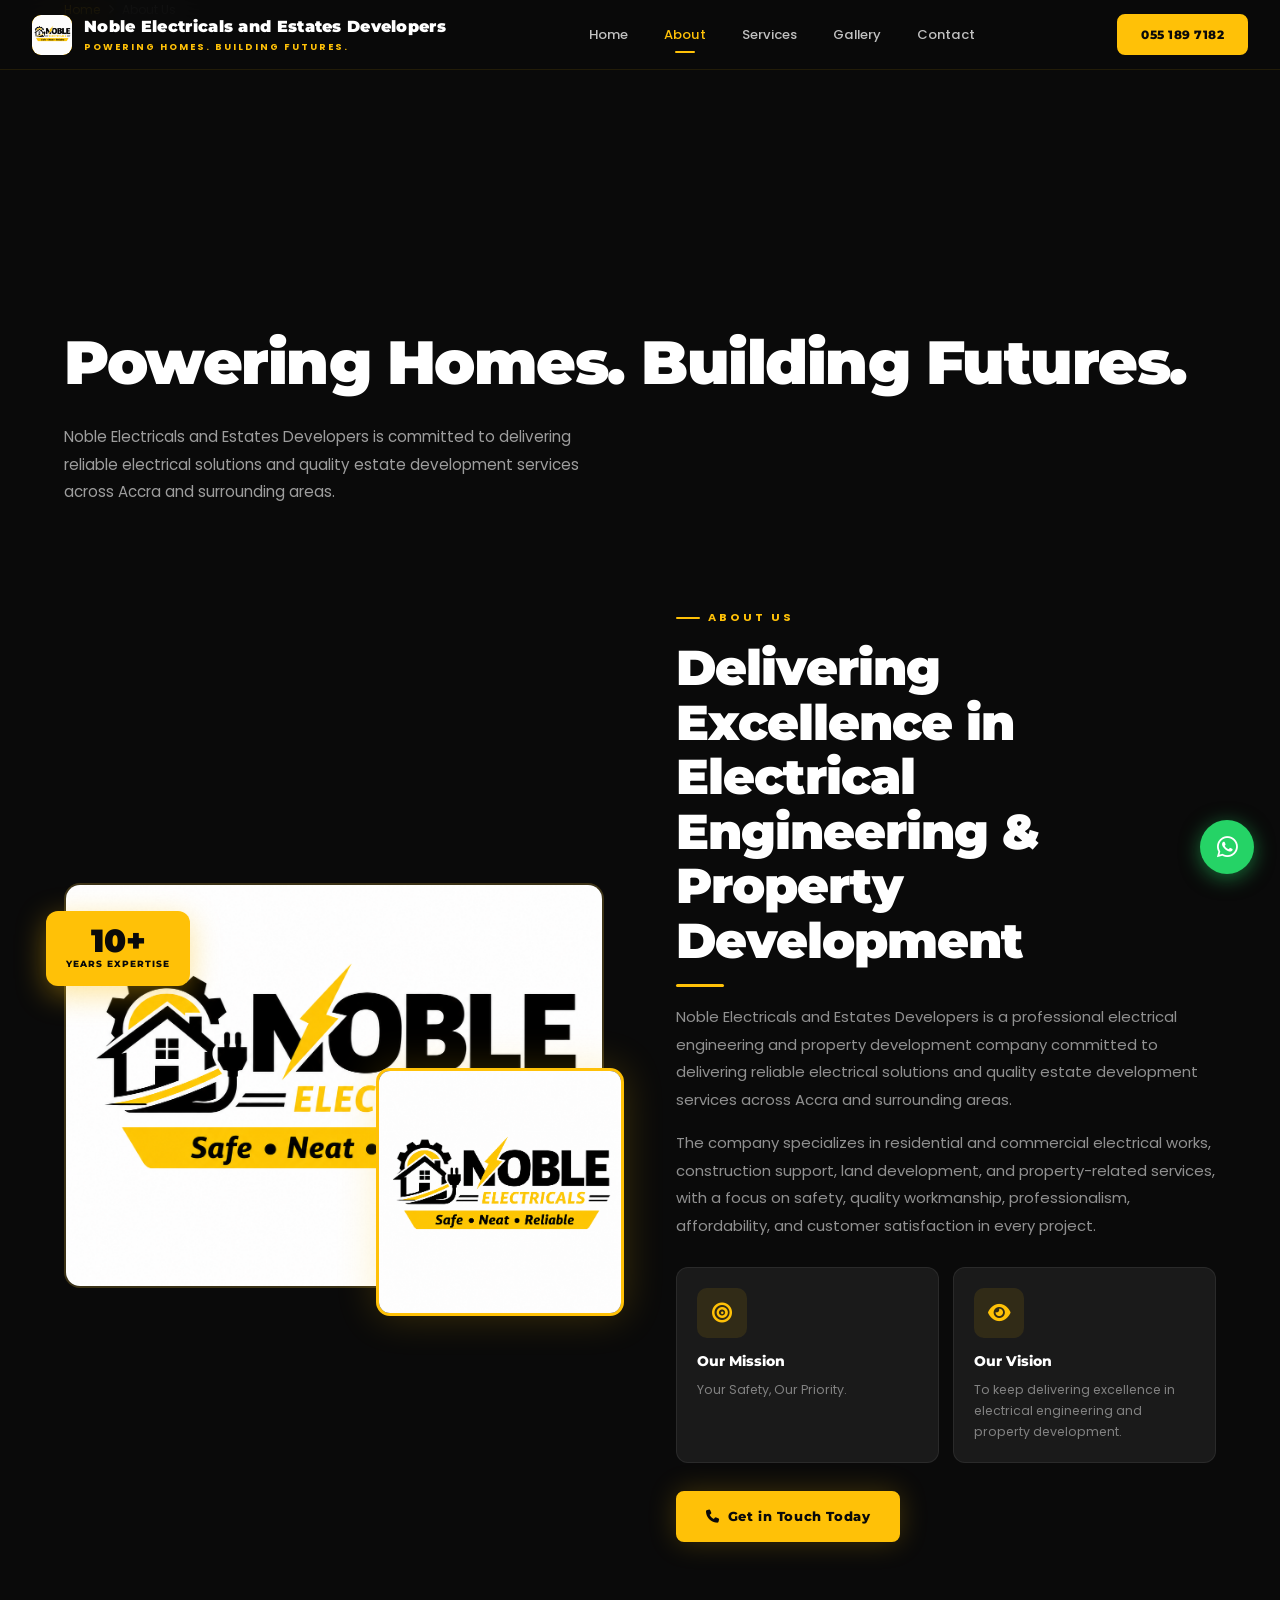
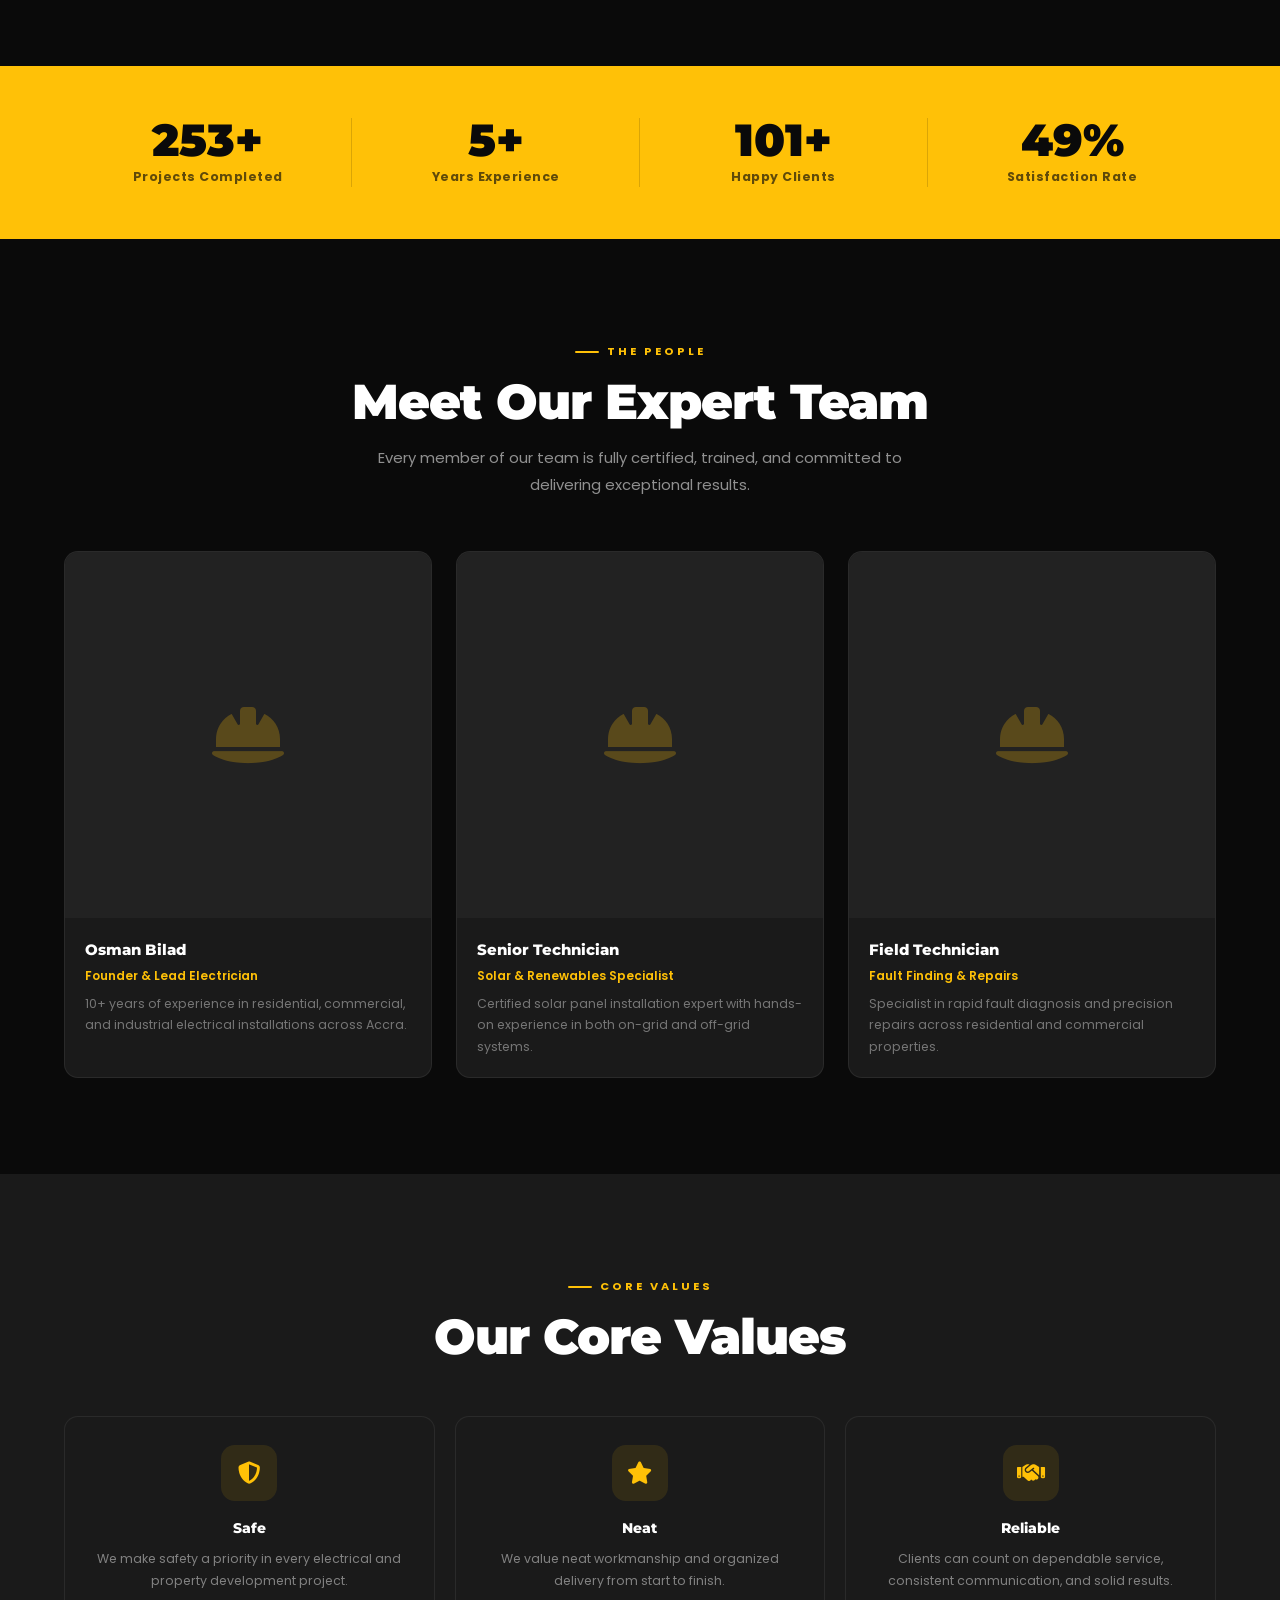
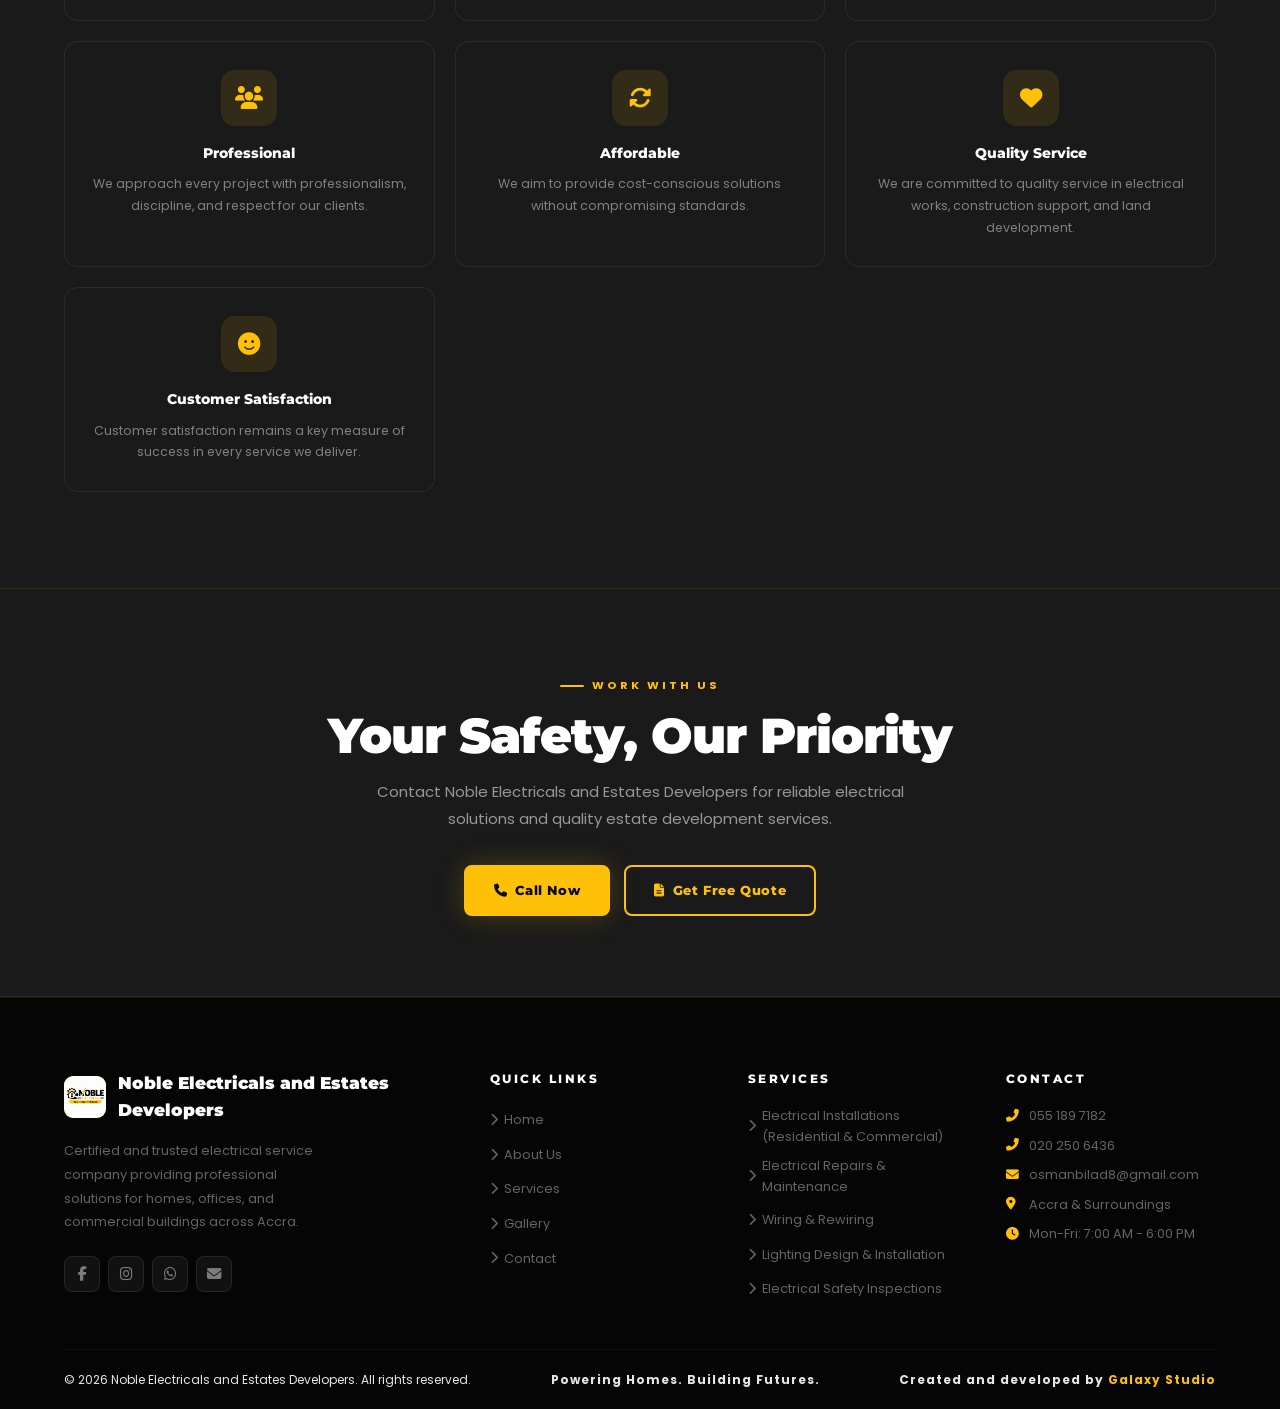
<file: pages/about.html>
<!DOCTYPE html>
<html lang="en">
<head>
<meta charset="UTF-8">
<meta name="viewport" content="width=device-width, initial-scale=1.0, viewport-fit=cover">
<meta http-equiv="Cache-Control" content="no-cache, no-store, must-revalidate">
<meta http-equiv="Pragma" content="no-cache">
<meta http-equiv="Expires" content="0">
<title>About Us - Noble Electricals and Estates Developers</title>
<link rel="icon" href="../logo.png?v=20260514-2">
<link rel="stylesheet" href="../css/global.css?v=20260514-2">
<link rel="stylesheet" href="../css/nav-footer.css?v=20260514-2">
<link rel="stylesheet" href="https://cdnjs.cloudflare.com/ajax/libs/font-awesome/6.5.0/css/all.min.css">
<style>
/* PAGE HERO */
.page-hero {
  position:relative; min-height:42vh;
  display:flex; align-items:flex-end;
  padding-bottom:0; overflow:hidden;
}
.page-hero-bg {
  position:absolute; inset:0;
  background-image:url('https://images.unsplash.com/photo-1621905251189-08b45d6a269e?w=1600&q=80&auto=format');
  background-size:cover; background-position:center 30%;
}
.page-hero-ov {
  position:absolute; inset:0;
  background:linear-gradient(to bottom, rgba(10,10,10,.75) 0%, rgba(10,10,10,.92) 100%);
}
.page-hero-content {
  position:relative; z-index:2; padding:calc(var(--nav-h)+60px) 0 56px;
  width:100%;
}
.breadcrumb { display:flex; align-items:center; gap:8px; font-size:.75rem; color:rgba(255,255,255,.4); margin-bottom:14px; }
.breadcrumb a { color:var(--yellow); transition:.2s; }
.breadcrumb a:hover { color:var(--white); }
.breadcrumb i { font-size:.6rem; }
.page-hero h1 { font-family:'Montserrat',sans-serif; font-size:clamp(2rem,5vw,3.8rem); font-weight:900; letter-spacing:-1.5px; margin-bottom:12px; }
.page-hero p { color:rgba(255,255,255,.6); font-size:.95rem; max-width:520px; line-height:1.8; }

/* ABOUT STORY */
.story-grid { display:grid; grid-template-columns:1fr 1fr; gap:72px; align-items:center; }
.story-img-stack { position:relative; }
.s-main { border-radius:16px; overflow:hidden; aspect-ratio:4/3; border:2px solid rgba(255,193,7,.15); background:var(--dark); }
.s-main img { width:100%; height:100%; object-fit:cover; }
.s-accent { position:absolute; bottom:-28px; right:-20px; width:46%; aspect-ratio:1; border-radius:14px; overflow:hidden; border:3px solid var(--yellow); box-shadow:0 0 40px rgba(255,193,7,.2); background:var(--dark); }
.s-accent img { width:100%; height:100%; object-fit:cover; }
.s-badge { position:absolute; top:28px; left:-18px; background:var(--yellow); color:var(--black); border-radius:12px; padding:14px 20px; text-align:center; font-family:'Montserrat',sans-serif; box-shadow:0 8px 30px rgba(255,193,7,.4); }
.s-badge .n { font-size:2rem; font-weight:900; line-height:1; }
.s-badge .l { font-size:.58rem; font-weight:800; letter-spacing:1px; }

.story-text { padding-bottom:28px; }
.story-text .sec-p { margin-bottom:16px; }
.mission-vision { display:grid; grid-template-columns:1fr 1fr; gap:14px; margin:28px 0; }
.mv-card { background:var(--dark); border:1px solid rgba(255,255,255,.07); border-radius:12px; padding:20px; }
.mv-card .icon-box { margin-bottom:12px; }
.mv-card h4 { font-family:'Montserrat',sans-serif; font-size:.88rem; font-weight:800; margin-bottom:6px; }
.mv-card p { color:rgba(255,255,255,.45); font-size:.78rem; line-height:1.7; }

/* STATS ROW */
.stats-band { background:var(--yellow); padding:52px 0; }
.stats-inner { display:grid; grid-template-columns:repeat(4,1fr); gap:0; }
.stat-col { text-align:center; padding:0 20px; border-right:1px solid rgba(10,10,10,.15); }
.stat-col:last-child { border-right:none; }
.stat-col .num { font-family:'Montserrat',sans-serif; font-size:2.8rem; font-weight:900; color:var(--black); line-height:1; }
.stat-col .lbl { font-size:.78rem; font-weight:700; color:rgba(10,10,10,.65); margin-top:4px; letter-spacing:.5px; }

/* TEAM */
.team-grid { display:grid; grid-template-columns:repeat(3,1fr); gap:24px; }
.team-card { background:var(--dark); border:1px solid rgba(255,255,255,.07); border-radius:var(--radius); overflow:hidden; transition:.3s; }
.team-card:hover { border-color:rgba(255,193,7,.3); transform:translateY(-4px); }
.team-photo { aspect-ratio:1; background:var(--dark2); display:flex; align-items:center; justify-content:center; font-size:4rem; color:rgba(255,193,7,.25); overflow:hidden; }
.team-photo img { width:100%; height:100%; object-fit:cover; display:block; }
.team-info { padding:20px; }
.team-info h3 { font-family:'Montserrat',sans-serif; font-size:.95rem; font-weight:800; margin-bottom:4px; }
.team-info .role { font-size:.75rem; color:var(--yellow); font-weight:600; margin-bottom:8px; }
.team-info p { font-size:.78rem; color:rgba(255,255,255,.4); line-height:1.7; }

/* VALUES */
.values-grid { display:grid; grid-template-columns:repeat(3,1fr); gap:20px; }
.val-card { background:var(--dark); border:1px solid rgba(255,255,255,.07); border-radius:var(--radius); padding:28px 24px; text-align:center; transition:.3s; }
.val-card:hover { border-color:rgba(255,193,7,.3); transform:translateY(-4px); }
.val-icon { width:56px; height:56px; border-radius:14px; background:rgba(255,193,7,.1); display:flex; align-items:center; justify-content:center; font-size:1.4rem; color:var(--yellow); margin:0 auto 16px; transition:.3s; }
.val-card:hover .val-icon { background:rgba(255,193,7,.2); box-shadow:0 0 20px rgba(255,193,7,.2); }
.val-card h4 { font-family:'Montserrat',sans-serif; font-size:.9rem; font-weight:800; margin-bottom:8px; }
.val-card p { font-size:.78rem; color:rgba(255,255,255,.45); line-height:1.75; }

/* CTA */
.about-cta { background:var(--dark); border-top:1px solid rgba(255,193,7,.1); border-bottom:1px solid rgba(255,193,7,.1); padding:80px 0; text-align:center; }
.about-cta .sec-h2 { margin-bottom:14px; }
.about-cta .sec-p { margin:0 auto 32px; }
.about-cta .btns { display:flex; justify-content:center; gap:14px; flex-wrap:wrap; }

@media(max-width:1024px){
  .story-grid { grid-template-columns:1fr; gap:48px; }
  .s-accent { display:none; }
  .stats-inner { grid-template-columns:repeat(2,1fr); }
  .stat-col { padding:20px; border-right:none; border-bottom:1px solid rgba(10,10,10,.15); }
  .stat-col:nth-child(2n) { border-right:none; }
  .team-grid { grid-template-columns:repeat(2,1fr); }
  .values-grid { grid-template-columns:repeat(2,1fr); }
}
@media(max-width:640px){
  .mission-vision { grid-template-columns:1fr; }
  .team-grid { grid-template-columns:1fr; }
  .values-grid { grid-template-columns:1fr; }
  .stats-inner { grid-template-columns:repeat(2,1fr); }
}
</style>
</head>
<body>
<div id="nav-mount"></div>

<!-- PAGE HERO -->
<div class="page-hero">
  <div class="page-hero-bg"></div>
  <div class="page-hero-ov"></div>
  <div class="page-hero-content">
    <div class="container">
      <div class="breadcrumb"><a href="../index.html">Home</a><i class="fas fa-chevron-right"></i><span>About Us</span></div>
      <h1 class="page-hero h1" style="font-family:'Montserrat',sans-serif;font-size:clamp(2rem,5vw,3.8rem);font-weight:900;letter-spacing:-1.5px;margin-bottom:12px;">Powering Homes. Building Futures.</h1>
      <p style="color:rgba(255,255,255,.6);font-size:.95rem;max-width:520px;line-height:1.8;">Noble Electricals and Estates Developers is committed to delivering reliable electrical solutions and quality estate development services across Accra and surrounding areas.</p>
    </div>
  </div>
</div>

<!-- STORY -->
<section class="section section--dark">
  <div class="container">
    <div class="story-grid">
      <div class="story-img-stack reveal-l">
        <div class="s-main">
          <img id="aboutStoryMainImage" src="../logo.png" alt="Noble Electricals logo" loading="lazy" onerror="handleImageFallback(this)">
        </div>
        <div class="s-accent">
          <img id="aboutStoryAccentImage" src="../logo.png" alt="Noble Electricals logo" loading="lazy" onerror="handleImageFallback(this)">
        </div>
        <div class="s-badge">
          <div class="n" data-count="10" data-suffix="+">0+</div>
          <div class="l">YEARS EXPERTISE</div>
        </div>
      </div>
      <div class="story-text reveal-r">
        <div class="tag-line">About Us</div>
        <h2 class="sec-h2">Delivering Excellence in Electrical Engineering & Property Development</h2>
        <div class="divider"></div>
        <p class="sec-p">Noble Electricals and Estates Developers is a professional electrical engineering and property development company committed to delivering reliable electrical solutions and quality estate development services across Accra and surrounding areas.</p>
        <p class="sec-p" style="margin-top:14px;">The company specializes in residential and commercial electrical works, construction support, land development, and property-related services, with a focus on safety, quality workmanship, professionalism, affordability, and customer satisfaction in every project.</p>
        <div class="mission-vision">
          <div class="mv-card">
            <div class="icon-box"><i class="fas fa-bullseye"></i></div>
            <h4>Our Mission</h4>
            <p>Your Safety, Our Priority.</p>
          </div>
          <div class="mv-card">
            <div class="icon-box"><i class="fas fa-eye"></i></div>
            <h4>Our Vision</h4>
            <p>To keep delivering excellence in electrical engineering and property development.</p>
          </div>
        </div>
        <a href="contact.html" class="btn btn-yellow"><i class="fas fa-phone"></i> Get in Touch Today</a>
      </div>
    </div>
  </div>
</section>

<!-- STATS BAND -->
<div class="stats-band">
  <div class="container">
    <div class="stats-inner">
      <div class="stat-col reveal"><div class="num" data-count="500" data-suffix="+">0+</div><div class="lbl">Projects Completed</div></div>
      <div class="stat-col reveal" style="transition-delay:.1s"><div class="num" data-count="10" data-suffix="+">0+</div><div class="lbl">Years Experience</div></div>
      <div class="stat-col reveal" style="transition-delay:.2s"><div class="num" data-count="200" data-suffix="+">0+</div><div class="lbl">Happy Clients</div></div>
      <div class="stat-col reveal" style="transition-delay:.3s"><div class="num" data-count="98" data-suffix="%">0%</div><div class="lbl">Satisfaction Rate</div></div>
    </div>
  </div>
</div>

<!-- TEAM -->
<section class="section section--dark">
  <div class="container">
    <div class="sec-center reveal" style="text-align:center;margin-bottom:52px">
      <div class="tag-line" style="justify-content:center">The People</div>
      <h2 class="sec-h2">Meet Our Expert Team</h2>
      <p class="sec-p" style="margin:14px auto 0">Every member of our team is fully certified, trained, and committed to delivering exceptional results.</p>
    </div>
    <div class="team-grid" id="aboutTeamGrid"></div>
  </div>
</section>

<!-- VALUES -->
<section class="section section--gray">
  <div class="container">
    <div class="sec-center reveal" style="text-align:center;margin-bottom:52px">
      <div class="tag-line" style="justify-content:center">Core Values</div>
      <h2 class="sec-h2">Our Core Values</h2>
    </div>
    <div class="values-grid">
      <div class="val-card reveal" style="transition-delay:.05s">
        <div class="val-icon"><i class="fas fa-shield-alt"></i></div>
        <h4>Safe</h4>
        <p>We make safety a priority in every electrical and property development project.</p>
      </div>
      <div class="val-card reveal" style="transition-delay:.1s">
        <div class="val-icon"><i class="fas fa-star"></i></div>
        <h4>Neat</h4>
        <p>We value neat workmanship and organized delivery from start to finish.</p>
      </div>
      <div class="val-card reveal" style="transition-delay:.15s">
        <div class="val-icon"><i class="fas fa-handshake"></i></div>
        <h4>Reliable</h4>
        <p>Clients can count on dependable service, consistent communication, and solid results.</p>
      </div>
      <div class="val-card reveal" style="transition-delay:.2s">
        <div class="val-icon"><i class="fas fa-users"></i></div>
        <h4>Professional</h4>
        <p>We approach every project with professionalism, discipline, and respect for our clients.</p>
      </div>
      <div class="val-card reveal" style="transition-delay:.25s">
        <div class="val-icon"><i class="fas fa-sync-alt"></i></div>
        <h4>Affordable</h4>
        <p>We aim to provide cost-conscious solutions without compromising standards.</p>
      </div>
      <div class="val-card reveal" style="transition-delay:.3s">
        <div class="val-icon"><i class="fas fa-heart"></i></div>
        <h4>Quality Service</h4>
        <p>We are committed to quality service in electrical works, construction support, and land development.</p>
      </div>
      <div class="val-card reveal" style="transition-delay:.35s">
        <div class="val-icon"><i class="fas fa-smile"></i></div>
        <h4>Customer Satisfaction</h4>
        <p>Customer satisfaction remains a key measure of success in every service we deliver.</p>
      </div>
    </div>
  </div>
</section>

<!-- CTA -->
<section class="about-cta">
  <div class="container">
    <div class="reveal">
      <div class="tag-line" style="justify-content:center">Work With Us</div>
      <h2 class="sec-h2">Your Safety, Our Priority</h2>
      <p class="sec-p">Contact Noble Electricals and Estates Developers for reliable electrical solutions and quality estate development services.</p>
      <div class="btns">
        <a href="tel:0551897182" class="btn btn-yellow"><i class="fas fa-phone"></i> Call Now</a>
        <a href="contact.html" class="btn btn-outline-y"><i class="fas fa-file-alt"></i> Get Free Quote</a>
      </div>
    </div>
  </div>
</section>

<div id="footer-mount"></div>
<div class="toast"></div>
<script src="../js/shared.js?v=20260514-2"></script>
<script>
document.addEventListener('DOMContentLoaded', async () => {
  await initShared('About');
  renderAboutTeam('#aboutTeamGrid');
  initCounters();
});
</script>
</body>
</html>
</file>
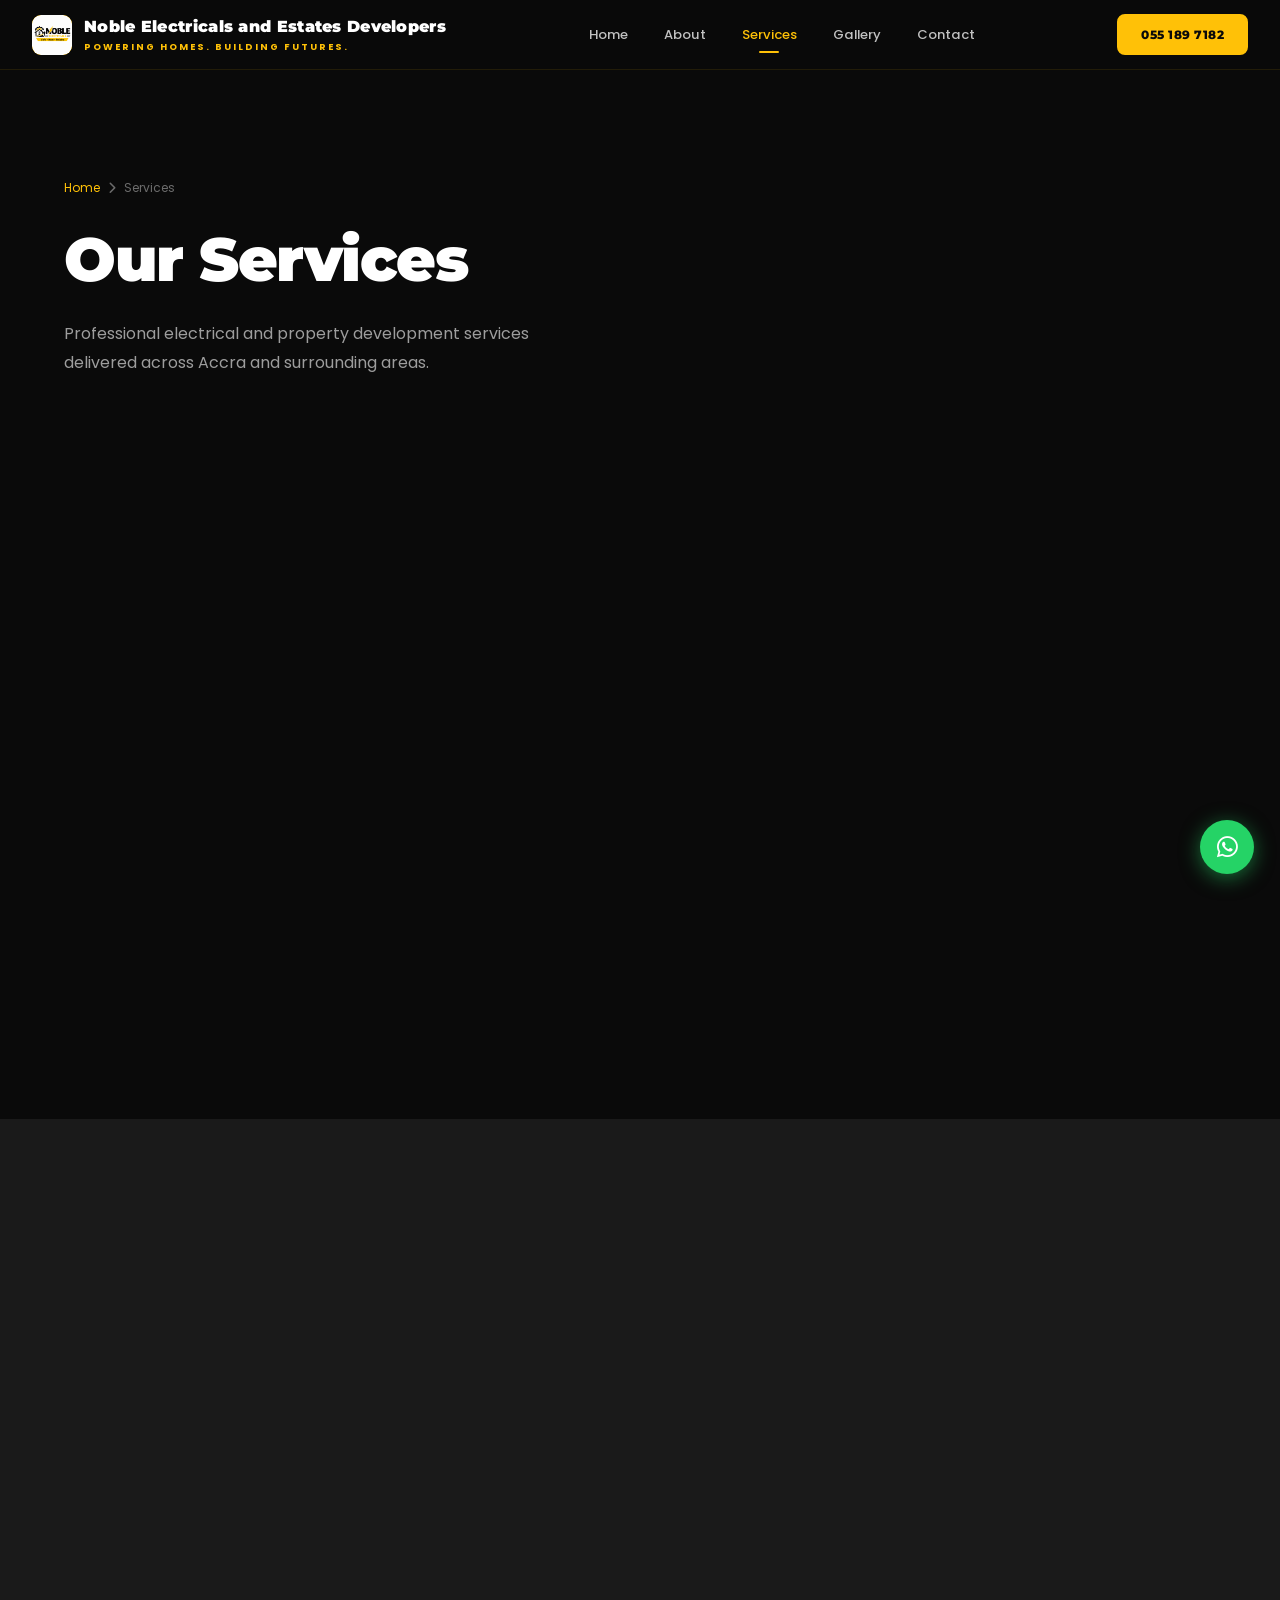
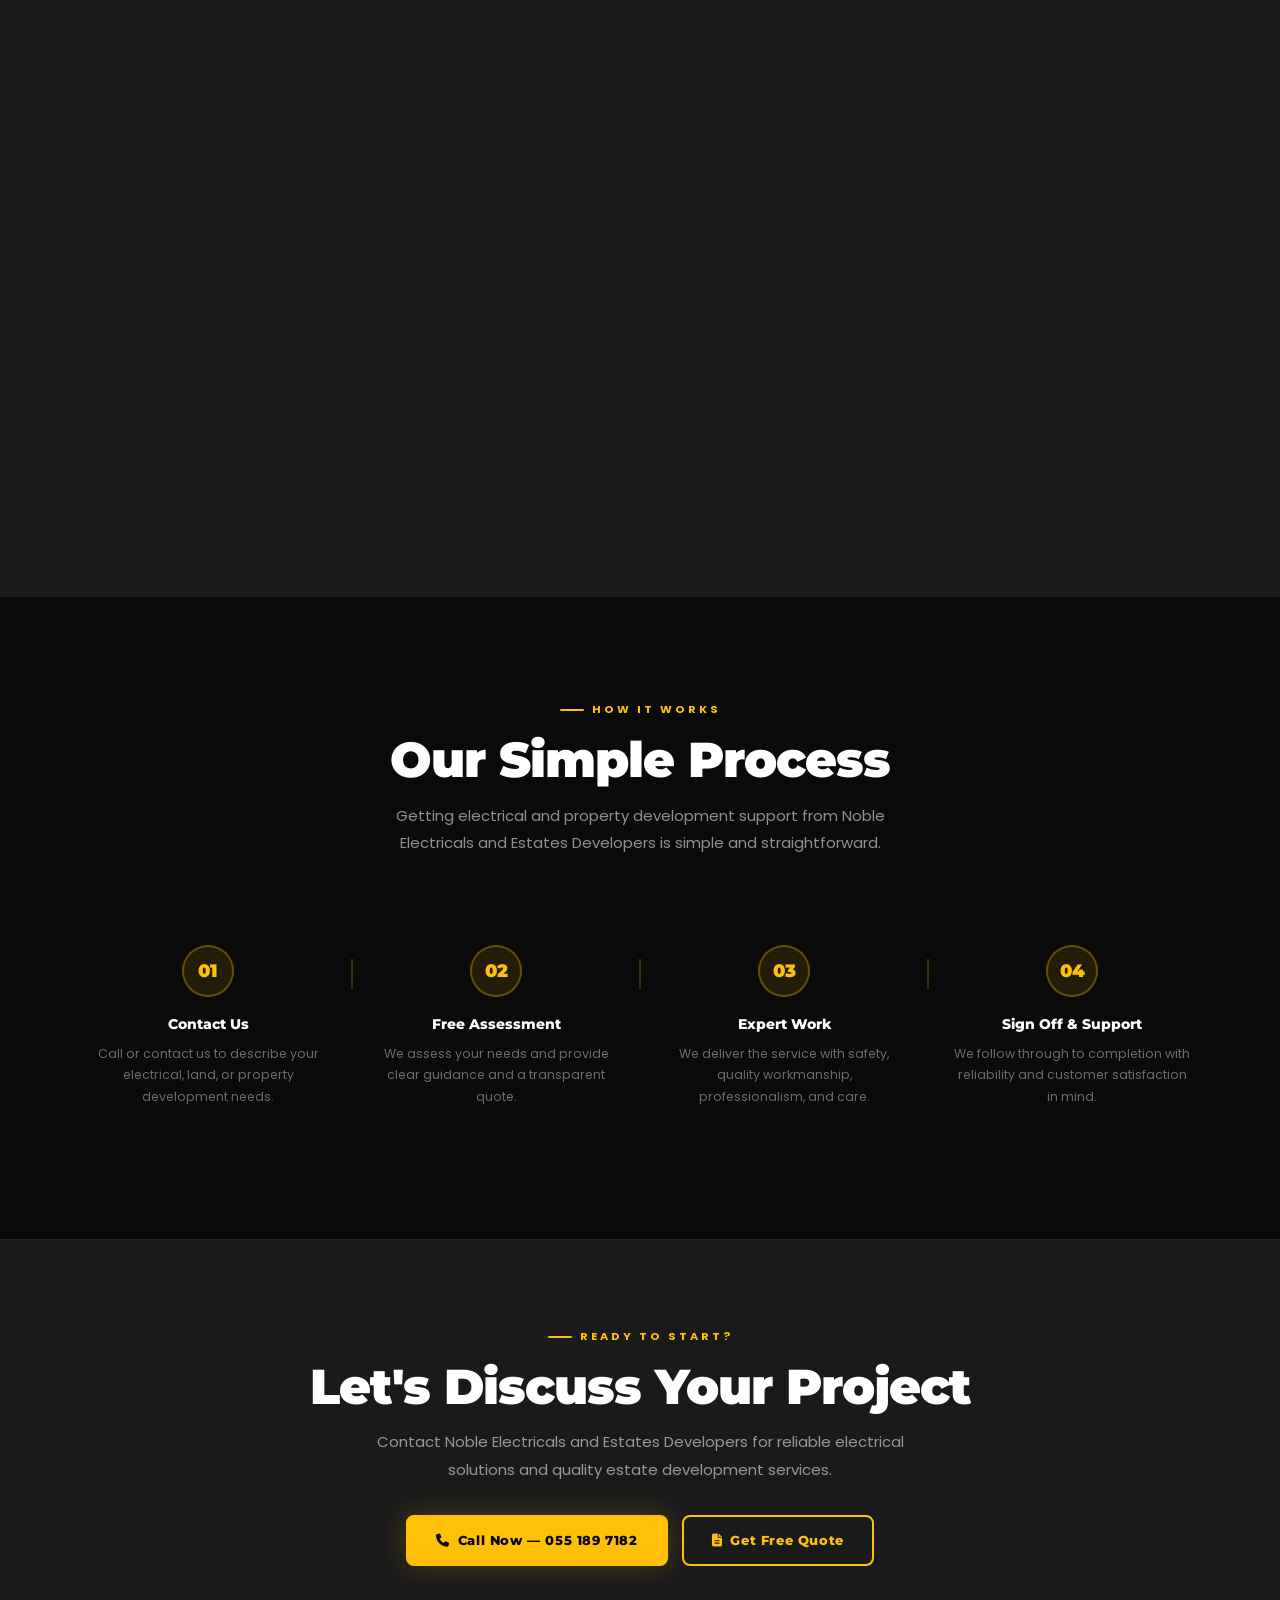
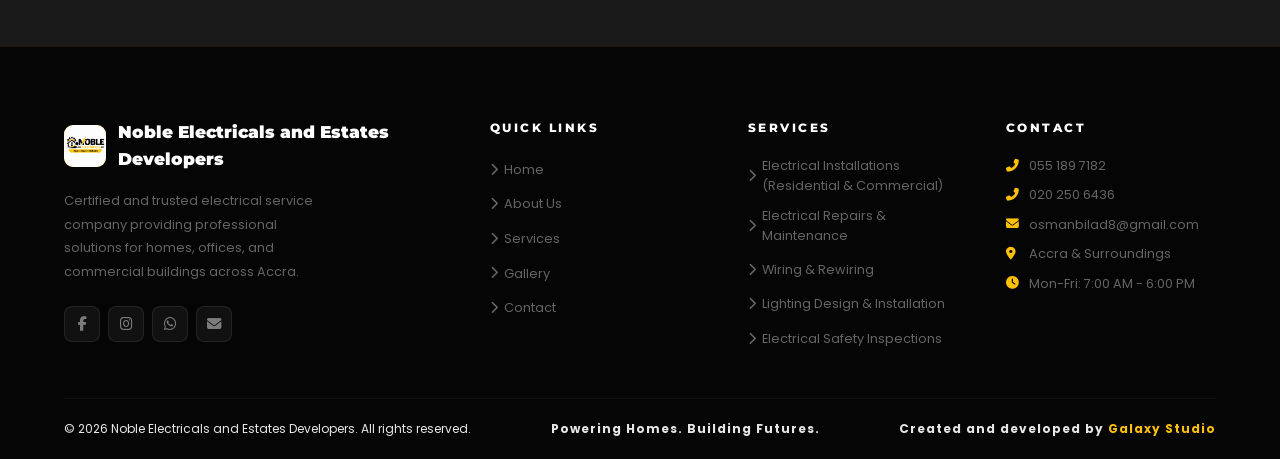
<file: pages/services.html>
<!DOCTYPE html>
<html lang="en">
<head>
<meta charset="UTF-8">
<meta name="viewport" content="width=device-width, initial-scale=1.0, viewport-fit=cover">
<meta http-equiv="Cache-Control" content="no-cache, no-store, must-revalidate">
<meta http-equiv="Pragma" content="no-cache">
<meta http-equiv="Expires" content="0">
<title>Services - Noble Electricals and Estates Developers</title>
<link rel="icon" href="../logo.png?v=20260514-2">
<link rel="stylesheet" href="../css/global.css?v=20260514-2">
<link rel="stylesheet" href="../css/nav-footer.css?v=20260514-2">
<link rel="stylesheet" href="https://cdnjs.cloudflare.com/ajax/libs/font-awesome/6.5.0/css/all.min.css">
<style>
.page-hero { position:relative; min-height:42vh; display:flex; align-items:flex-end; overflow:hidden; }
.page-hero-bg { position:absolute; inset:0; background-image:url('https://images.unsplash.com/photo-1621905251918-b7a3b3e24b5c?w=1600&q=80&auto=format'); background-size:cover; background-position:center; }
.page-hero-ov { position:absolute; inset:0; background:linear-gradient(to bottom, rgba(10,10,10,.7) 0%, rgba(10,10,10,.92) 100%); }
.page-hero-content { position:relative; z-index:2; padding:calc(var(--nav-h)+60px) 0 56px; width:100%; }
.breadcrumb { display:flex; align-items:center; gap:8px; font-size:.75rem; color:rgba(255,255,255,.4); margin-bottom:14px; }
.breadcrumb a { color:var(--yellow); }

/* SERVICE CARDS (large) */
.svc-section { padding:80px 0; }
.svc-section:nth-child(odd) { background:var(--black); }
.svc-section:nth-child(even) { background:var(--dark); }
.svc-layout { display:grid; grid-template-columns:1fr 1fr; gap:64px; align-items:center; }
.svc-layout.reverse { direction:rtl; }
.svc-layout.reverse > * { direction:ltr; }
.svc-img { border-radius:var(--radius); overflow:hidden; aspect-ratio:4/3; border:2px solid rgba(255,193,7,.15); }
.svc-img img { width:100%; height:100%; object-fit:cover; transition:.5s; }
.svc-img:hover img { transform:scale(1.04); }
.svc-content {}
.svc-content .icon-box { margin-bottom:18px; width:56px; height:56px; font-size:1.4rem; }
.svc-content h2 { font-family:'Montserrat',sans-serif; font-size:clamp(1.5rem,3vw,2.2rem); font-weight:900; margin-bottom:12px; }
.svc-content p { color:rgba(255,255,255,.55); font-size:.9rem; line-height:1.85; margin-bottom:20px; }
.svc-includes { display:flex; flex-direction:column; gap:8px; margin-bottom:28px; }
.svc-includes li { display:flex; align-items:center; gap:9px; font-size:.83rem; color:rgba(255,255,255,.7); }
.svc-includes li i { color:var(--yellow); font-size:.8rem; }

/* PROCESS */
.process-grid { display:grid; grid-template-columns:repeat(4,1fr); gap:0; }
.proc-step { text-align:center; padding:36px 24px; position:relative; }
.proc-step::after { content:''; position:absolute; top:50px; right:-1px; width:2px; height:30px; background:rgba(255,193,7,.2); }
.proc-step:last-child::after { display:none; }
.proc-num { width:52px; height:52px; border-radius:50%; background:rgba(255,193,7,.1); border:2px solid rgba(255,193,7,.3); display:flex; align-items:center; justify-content:center; font-family:'Montserrat',sans-serif; font-size:1.1rem; font-weight:900; color:var(--yellow); margin:0 auto 16px; }
.proc-step h4 { font-family:'Montserrat',sans-serif; font-size:.88rem; font-weight:800; margin-bottom:8px; }
.proc-step p { font-size:.78rem; color:rgba(255,255,255,.4); line-height:1.7; }

/* PRICING CARDS */
.price-grid { display:grid; grid-template-columns:repeat(3,1fr); gap:20px; }
.price-card { background:var(--dark); border:1px solid rgba(255,255,255,.07); border-radius:var(--radius); padding:34px 28px; position:relative; transition:.3s; }
.price-card.featured { border-color:var(--yellow); background:rgba(255,193,7,.04); }
.price-card:hover { transform:translateY(-4px); border-color:rgba(255,193,7,.35); }
.price-badge { position:absolute; top:-12px; left:50%; transform:translateX(-50%); background:var(--yellow); color:var(--black); font-size:.65rem; font-weight:800; letter-spacing:1px; padding:4px 14px; border-radius:100px; white-space:nowrap; }
.price-icon { margin-bottom:16px; }
.price-card h3 { font-family:'Montserrat',sans-serif; font-size:1rem; font-weight:800; margin-bottom:6px; }
.price-card .price { font-family:'Montserrat',sans-serif; font-size:1.6rem; font-weight:900; color:var(--yellow); margin:12px 0; }
.price-card .price span { font-size:.85rem; font-weight:500; color:rgba(255,255,255,.4); }
.price-card ul { display:flex; flex-direction:column; gap:9px; margin:20px 0 26px; }
.price-card ul li { display:flex; align-items:center; gap:8px; font-size:.8rem; color:rgba(255,255,255,.6); }
.price-card ul li i { color:var(--yellow); font-size:.75rem; }

@media(max-width:1024px){
  .svc-layout, .svc-layout.reverse { grid-template-columns:1fr; direction:ltr; gap:36px; }
  .process-grid { grid-template-columns:repeat(2,1fr); }
  .proc-step::after { display:none; }
  .price-grid { grid-template-columns:1fr; }
}
@media(max-width:640px){
  .process-grid { grid-template-columns:1fr; }
}
</style>
</head>
<body>
<div id="nav-mount"></div>

<div class="page-hero">
  <div class="page-hero-bg"></div>
  <div class="page-hero-ov"></div>
  <div class="page-hero-content">
    <div class="container">
      <div class="breadcrumb"><a href="../index.html">Home</a><i class="fas fa-chevron-right"></i><span>Services</span></div>
      <h1 style="font-family:'Montserrat',sans-serif;font-size:clamp(2rem,5vw,3.8rem);font-weight:900;letter-spacing:-1.5px;margin-bottom:12px;">Our Services</h1>
      <p style="color:rgba(255,255,255,.6);max-width:500px;line-height:1.8;">Professional electrical and property development services delivered across Accra and surrounding areas.</p>
    </div>
  </div>
</div>

<div id="servicesPageSections"></div>

<!-- PROCESS -->
<section class="section section--dark">
  <div class="container">
    <div class="sec-center reveal" style="text-align:center;margin-bottom:52px">
      <div class="tag-line" style="justify-content:center">How It Works</div>
      <h2 class="sec-h2">Our Simple Process</h2>
      <p class="sec-p" style="margin:14px auto 0">Getting electrical and property development support from Noble Electricals and Estates Developers is simple and straightforward.</p>
    </div>
    <div class="process-grid">
      <div class="proc-step reveal" style="transition-delay:.05s">
        <div class="proc-num">01</div>
        <h4>Contact Us</h4>
        <p>Call or contact us to describe your electrical, land, or property development needs.</p>
      </div>
      <div class="proc-step reveal" style="transition-delay:.1s">
        <div class="proc-num">02</div>
        <h4>Free Assessment</h4>
        <p>We assess your needs and provide clear guidance and a transparent quote.</p>
      </div>
      <div class="proc-step reveal" style="transition-delay:.15s">
        <div class="proc-num">03</div>
        <h4>Expert Work</h4>
        <p>We deliver the service with safety, quality workmanship, professionalism, and care.</p>
      </div>
      <div class="proc-step reveal" style="transition-delay:.2s">
        <div class="proc-num">04</div>
        <h4>Sign Off & Support</h4>
        <p>We follow through to completion with reliability and customer satisfaction in mind.</p>
      </div>
    </div>
  </div>
</section>

<!-- CTA -->
<section style="background:var(--dark);border-top:1px solid rgba(255,193,7,.1);padding:80px 0;text-align:center">
  <div class="container reveal">
    <div class="tag-line" style="justify-content:center">Ready to Start?</div>
    <h2 class="sec-h2" style="margin-bottom:14px">Let's Discuss Your Project</h2>
    <p class="sec-p" style="margin:0 auto 32px">Contact Noble Electricals and Estates Developers for reliable electrical solutions and quality estate development services.</p>
    <div style="display:flex;justify-content:center;gap:14px;flex-wrap:wrap">
      <a href="tel:0551897182" class="btn btn-yellow"><i class="fas fa-phone"></i> Call Now — 055 189 7182</a>
      <a href="contact.html" class="btn btn-outline-y"><i class="fas fa-file-alt"></i> Get Free Quote</a>
    </div>
  </div>
</section>

<div id="footer-mount"></div>
<div class="toast"></div>
<script src="../js/shared.js?v=20260514-2"></script>
<script>
document.addEventListener('DOMContentLoaded', async () => {
  await initShared('Services');
  renderServicesPage('#servicesPageSections');
  initReveal();
  initCounters();
});
</script>
</body>
</html>
</file>
<file: css/global.css>
/* ============================================================
   NOBLE ELECTRICALS — Global Stylesheet
   ============================================================ */
@import url('https://fonts.googleapis.com/css2?family=Montserrat:wght@400;500;600;700;800;900&family=Poppins:wght@300;400;500;600;700&display=swap');

:root {
  --black:      #0A0A0A;
  --black-soft: #111111;
  --dark:       #1A1A1A;
  --dark2:      #222222;
  --yellow:     #FFC107;
  --yellow-dk:  #E6AC00;
  --yellow-lt:  #FFD54F;
  --yellow-glow:rgba(255,193,7,0.18);
  --white:      #FFFFFF;
  --gray-lt:    #F5F5F5;
  --text-dim:   rgba(255,255,255,0.55);
  --text-dimmer:rgba(255,255,255,0.35);
  --glass:      rgba(255,255,255,0.04);
  --glass-bdr:  rgba(255,193,7,0.15);
  --nav-h:      70px;
  --radius:     14px;
  --radius-sm:  8px;
  --shadow:     0 20px 60px rgba(0,0,0,0.5);
}

*, *::before, *::after { margin:0; padding:0; box-sizing:border-box; }

html { scroll-behavior:smooth; font-size:16px; }

body {
  font-family:'Poppins',sans-serif;
  background:var(--black);
  color:var(--white);
  overflow-x:hidden;
  line-height:1.6;
}

img { max-width:100%; height:auto; display:block; }
a { text-decoration:none; color:inherit; }
button { cursor:pointer; font-family:inherit; border:none; outline:none; }
ul, ol { list-style:none; }
input, textarea, select { font-family:inherit; outline:none; }

/* ── Scroll Reveal ── */
.reveal         { opacity:0; transform:translateY(36px); transition:opacity .65s ease,transform .65s ease; }
.reveal-l       { opacity:0; transform:translateX(-44px); transition:opacity .65s ease,transform .65s ease; }
.reveal-r       { opacity:0; transform:translateX(44px); transition:opacity .65s ease,transform .65s ease; }
.reveal.in, .reveal-l.in, .reveal-r.in { opacity:1; transform:none; }

/* ── Section Base ── */
.section { padding:96px 0; }
.section--dark  { background:var(--black); }
.section--gray  { background:var(--dark); }

.container { max-width:1200px; margin:0 auto; padding:0 24px; }

.tag-line {
  display:inline-flex; align-items:center; gap:8px;
  color:var(--yellow); font-size:.7rem; font-weight:700;
  letter-spacing:3px; text-transform:uppercase; margin-bottom:14px;
}
.tag-line::before { content:''; width:24px; height:2px; background:var(--yellow); border-radius:2px; }

.sec-h2 {
  font-family:'Montserrat',sans-serif;
  font-size:clamp(1.9rem, 3.8vw, 3.2rem);
  font-weight:900; line-height:1.12; letter-spacing:-1px;
}

.sec-p { color:var(--text-dim); font-size:.93rem; line-height:1.85; max-width:560px; }

/* ── Buttons ── */
.btn {
  display:inline-flex; align-items:center; gap:8px;
  font-family:'Montserrat',sans-serif; font-weight:800;
  font-size:.82rem; letter-spacing:.6px; border-radius:var(--radius-sm);
  padding:13px 28px; transition:all .28s ease; border:2px solid transparent;
}
.btn-yellow {
  background:var(--yellow); color:var(--black);
  border-color:var(--yellow);
  box-shadow:0 0 28px rgba(255,193,7,.22);
}
.btn-yellow:hover { background:transparent; color:var(--yellow); box-shadow:0 0 36px rgba(255,193,7,.35); }

.btn-outline-w {
  background:transparent; color:var(--white);
  border-color:rgba(255,255,255,.25);
}
.btn-outline-w:hover { border-color:var(--yellow); color:var(--yellow); }

.btn-outline-y {
  background:transparent; color:var(--yellow);
  border-color:var(--yellow);
}
.btn-outline-y:hover { background:var(--yellow); color:var(--black); }

/* ── Cards ── */
.card {
  background:var(--dark); border:1px solid rgba(255,255,255,.06);
  border-radius:var(--radius); padding:30px 26px;
  transition:all .3s ease; position:relative; overflow:hidden;
}
.card:hover { border-color:rgba(255,193,7,.35); transform:translateY(-5px); box-shadow:0 24px 60px rgba(255,193,7,.1); }
.card::before {
  content:''; position:absolute; inset:0;
  background:radial-gradient(ellipse at bottom left, rgba(255,193,7,.07), transparent 65%);
  opacity:0; transition:.3s;
}
.card:hover::before { opacity:1; }

/* ── Icon Box ── */
.icon-box {
  width:50px; height:50px; border-radius:10px;
  background:rgba(255,193,7,.1); display:flex; align-items:center;
  justify-content:center; color:var(--yellow); font-size:1.25rem;
  transition:.3s; flex-shrink:0;
}
.card:hover .icon-box { background:rgba(255,193,7,.2); box-shadow:0 0 18px rgba(255,193,7,.2); }

/* ── Divider ── */
.divider { width:48px; height:3px; background:var(--yellow); border-radius:2px; margin:16px 0; }

/* ── Form ── */
.f-group { margin-bottom:18px; }
.f-group label { display:block; font-size:.72rem; font-weight:600; color:rgba(255,255,255,.45); letter-spacing:.8px; text-transform:uppercase; margin-bottom:8px; }
.f-group input, .f-group select, .f-group textarea {
  width:100%; background:rgba(255,255,255,.04); border:1px solid rgba(255,255,255,.1);
  border-radius:var(--radius-sm); padding:12px 16px;
  color:var(--white); font-size:.88rem; transition:.28s;
}
.f-group select { -webkit-appearance:none; }
.f-group select option { background:var(--dark); }
.f-group textarea { resize:vertical; min-height:110px; }
.f-group input:focus, .f-group select:focus, .f-group textarea:focus {
  border-color:var(--yellow); box-shadow:0 0 0 3px rgba(255,193,7,.08);
}
.f-group input::placeholder, .f-group textarea::placeholder { color:rgba(255,255,255,.22); }

/* ── Stars ── */
.stars { color:var(--yellow); letter-spacing:2px; font-size:.85rem; }

/* ── WhatsApp Float ── */
.wa-float {
  position:fixed; bottom:26px; right:26px; z-index:9000;
  width:54px; height:54px; border-radius:50%;
  background:#25D366; color:#fff; font-size:1.5rem;
  display:flex; align-items:center; justify-content:center;
  box-shadow:0 4px 20px rgba(37,211,102,.5);
  animation:waPulse 2.5s ease-in-out infinite;
  transition:transform .3s;
}
.wa-float:hover { transform:scale(1.1); }
@keyframes waPulse {
  0%,100% { box-shadow:0 4px 20px rgba(37,211,102,.5),0 0 0 0 rgba(37,211,102,.4); }
  50%      { box-shadow:0 4px 20px rgba(37,211,102,.5),0 0 0 14px rgba(37,211,102,0); }
}

/* ── Toast ── */
.toast {
  position:fixed; bottom:18px; right:18px; z-index:9999;
  max-width:min(320px, calc(100vw - 24px));
  background:rgba(10,10,10,.94); border:1px solid rgba(255,193,7,.45);
  border-radius:999px; padding:9px 14px;
  font-size:.74rem; font-weight:600; color:var(--white);
  box-shadow:0 10px 30px rgba(0,0,0,.28);
  display:flex; align-items:center; gap:8px;
  transform:translateY(10px); opacity:0; pointer-events:none;
  transition:opacity .22s ease, transform .22s ease;
  backdrop-filter:blur(10px);
}
.toast.show { transform:translateY(0); opacity:1; pointer-events:none; }

/* ── Responsive helpers ── */
@media(max-width:768px) {
  .section { padding:70px 0; }
  .sec-h2 { font-size:clamp(1.6rem, 6vw, 2.4rem); }
}
@media(max-width:480px) {
  .container { padding:0 16px; }
  .btn { padding:12px 22px; font-size:.78rem; }
}
</file>
<file: css/nav-footer.css>
/* ============================================================
   NOBLE ELECTRICALS — Nav & Footer
   ============================================================ */

/* ── Navbar ── */
#navbar {
  position:fixed; top:0; left:0; width:100%; z-index:5000;
  height:var(--nav-h);
  display:flex; align-items:center; justify-content:space-between;
  padding:0 32px;
  background:rgba(10,10,10,0.82);
  backdrop-filter:blur(18px) saturate(180%);
  border-bottom:1px solid rgba(255,193,7,.1);
  transition:all .35s;
}
#navbar.scrolled { box-shadow:0 4px 40px rgba(0,0,0,.7); background:rgba(10,10,10,.97); }

/* logo */
.nav-logo { display:flex; align-items:center; gap:12px; }
.nav-logo-icon {
  width:40px; height:40px; border-radius:9px;
  background:var(--yellow); display:flex; align-items:center;
  justify-content:center; font-size:1.15rem; color:var(--black);
  flex-shrink:0; overflow:hidden;
}
.nav-logo-icon img { width:100%; height:100%; object-fit:cover; border-radius:9px; }
.nav-logo-text .brand { font-family:'Montserrat',sans-serif; font-size:1rem; font-weight:900; color:var(--white); letter-spacing:.3px; }
.nav-logo-text .slogan { font-size:.58rem; color:var(--yellow); letter-spacing:2px; font-weight:700; text-transform:uppercase; }

/* links */
.nav-links { display:flex; align-items:center; gap:8px; }
.nav-links a {
  color:rgba(255,255,255,.75); font-size:.82rem; font-weight:500;
  padding:6px 14px; border-radius:6px; transition:.25s; position:relative;
}
.nav-links a:hover, .nav-links a.active { color:var(--yellow); }
.nav-links a.active::after { content:''; position:absolute; bottom:-2px; left:50%; transform:translateX(-50%); width:20px; height:2px; background:var(--yellow); border-radius:2px; }

.nav-cta {
  background:var(--yellow); color:var(--black); border:2px solid var(--yellow);
  padding:9px 22px; border-radius:var(--radius-sm);
  font-family:'Montserrat',sans-serif; font-weight:800; font-size:.78rem; letter-spacing:.5px;
  transition:.28s; white-space:nowrap;
}
.nav-cta:hover { background:transparent; color:var(--yellow); }

/* hamburger */
.hamburger {
  display:none; flex-direction:column; gap:5px;
  background:none; border:none; padding:6px; cursor:pointer;
}
.hamburger span { width:24px; height:2px; background:var(--white); border-radius:2px; transition:.3s; display:block; }
.hamburger.open span:nth-child(1) { transform:rotate(45deg) translate(5px,5px); }
.hamburger.open span:nth-child(2) { opacity:0; transform:scaleX(0); }
.hamburger.open span:nth-child(3) { transform:rotate(-45deg) translate(5px,-5px); }

/* mobile drawer */
.nav-drawer {
  position:fixed; top:var(--nav-h); left:0; right:0; z-index:4999;
  background:rgba(10,10,10,.98); backdrop-filter:blur(20px);
  padding:16px 24px 28px;
  border-bottom:1px solid rgba(255,193,7,.12);
  transform:translateY(-110%); opacity:0; pointer-events:none;
  transition:all .35s cubic-bezier(.4,0,.2,1);
}
.nav-drawer.open { transform:translateY(0); opacity:1; pointer-events:auto; }
.nav-drawer a {
  display:flex; align-items:center; gap:10px;
  color:rgba(255,255,255,.8); font-size:.93rem; font-weight:500;
  padding:14px 0; border-bottom:1px solid rgba(255,255,255,.05);
  transition:.25s;
}
.nav-drawer a:hover { color:var(--yellow); padding-left:4px; }
.nav-drawer a i { width:18px; color:var(--yellow); }
.nav-drawer .drawer-cta {
  margin-top:16px; background:var(--yellow); color:var(--black);
  justify-content:center; border-radius:var(--radius-sm); border-bottom:none;
  font-weight:800; font-family:'Montserrat',sans-serif; letter-spacing:.5px;
  padding:14px;
}
.nav-drawer .drawer-cta:hover { background:var(--yellow-dk); color:var(--black); padding-left:0; }

@media(max-width:900px) {
  #navbar { padding:0 20px; }
  .nav-links, .nav-cta { display:none; }
  .hamburger { display:flex; }
}
@media(min-width:901px) {
  .nav-drawer { display:none !important; }
}

/* ── Footer ── */
#footer {
  background:#050505;
  border-top:1px solid rgba(255,193,7,.1);
}
.footer-top { padding:72px 0 48px; }
.footer-grid {
  display:grid;
  grid-template-columns:1.8fr 1fr 1fr 1fr;
  gap:48px;
}
.footer-brand {}
.footer-brand .logo { display:flex; align-items:center; gap:12px; margin-bottom:16px; }
.footer-brand .logo .icon { width:42px; height:42px; background:var(--yellow); border-radius:9px; display:flex; align-items:center; justify-content:center; font-size:1.2rem; color:var(--black); overflow:hidden; flex-shrink:0; }
.footer-brand .logo .icon img { width:100%; height:100%; object-fit:cover; }
.footer-brand .logo strong { font-family:'Montserrat',sans-serif; font-size:1.05rem; font-weight:900; }
.footer-brand p { color:rgba(255,255,255,.38); font-size:.8rem; line-height:1.85; max-width:250px; margin-bottom:22px; }
.social-row { display:flex; gap:8px; }
.s-btn {
  width:36px; height:36px; border-radius:8px; display:flex; align-items:center;
  justify-content:center; font-size:.9rem; color:rgba(255,255,255,.45);
  background:rgba(255,255,255,.05); border:1px solid rgba(255,255,255,.08);
  transition:.28s;
}
.s-btn:hover { background:var(--yellow); color:var(--black); border-color:var(--yellow); }

.footer-col h5 {
  font-family:'Montserrat',sans-serif; font-size:.72rem; font-weight:800;
  letter-spacing:2.5px; text-transform:uppercase; color:var(--white);
  margin-bottom:18px;
}
.footer-col ul { display:flex; flex-direction:column; gap:9px; }
.footer-col ul li a { color:rgba(255,255,255,.38); font-size:.8rem; transition:.25s; display:inline-flex; align-items:center; gap:6px; }
.footer-col ul li a:hover { color:var(--yellow); gap:9px; }
.c-row { display:flex; align-items:center; gap:9px; color:rgba(255,255,255,.38); font-size:.8rem; margin-bottom:9px; }
.c-row i { color:var(--yellow); width:14px; flex-shrink:0; }

.footer-bottom {
  border-top:1px solid rgba(255,255,255,.05);
  padding:20px 0;
  display:flex; justify-content:space-between; align-items:center; flex-wrap:wrap; gap:10px;
}
.footer-bottom p { color:rgba(255,255,255,.9); font-size:.75rem; }
.footer-bottom .fy { color:rgba(255,255,255,.9); font-weight:700; font-size:.75rem; letter-spacing:1px; }

@media(max-width:960px) {
  .footer-grid { grid-template-columns:1fr 1fr; gap:36px; }
}
@media(max-width:560px) {
  .footer-grid { grid-template-columns:1fr; gap:30px; }
  .footer-top { padding:50px 0 36px; }
  .footer-bottom { flex-direction:column; text-align:center; }
}
</file>
